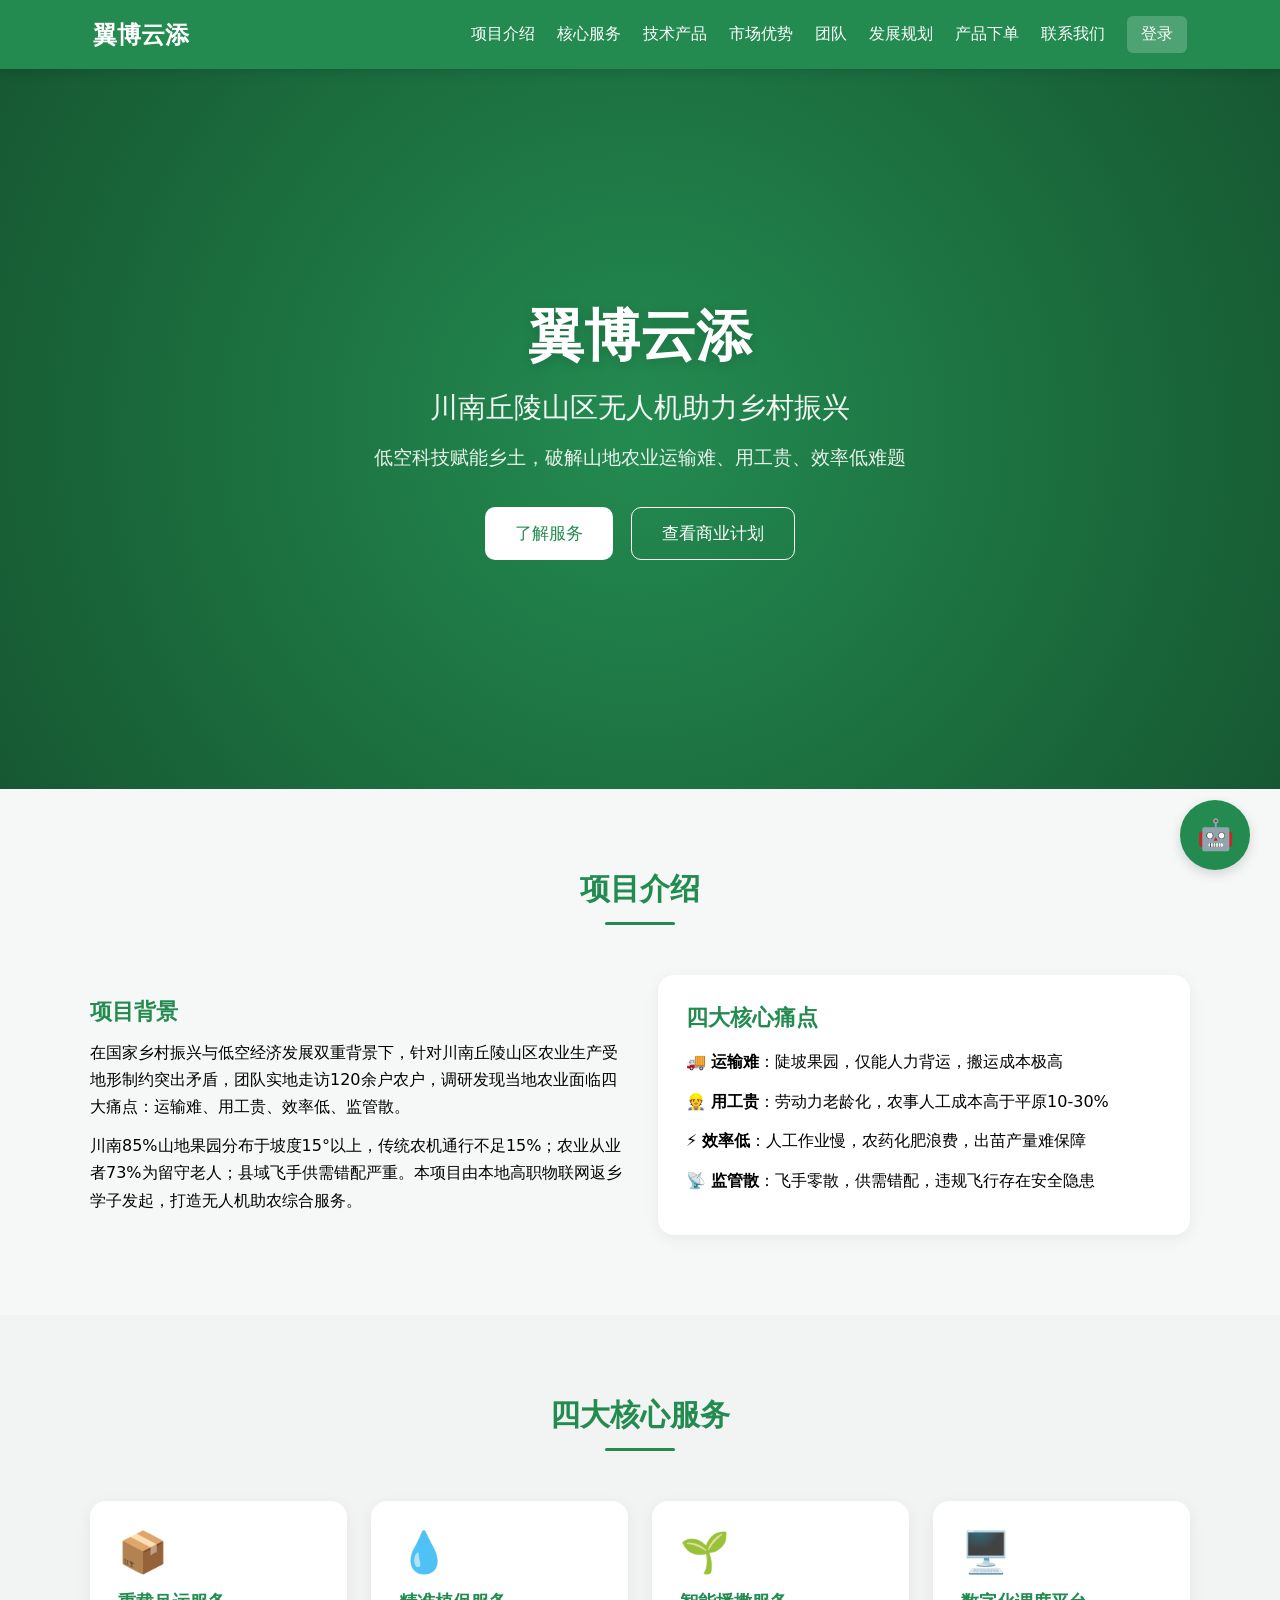
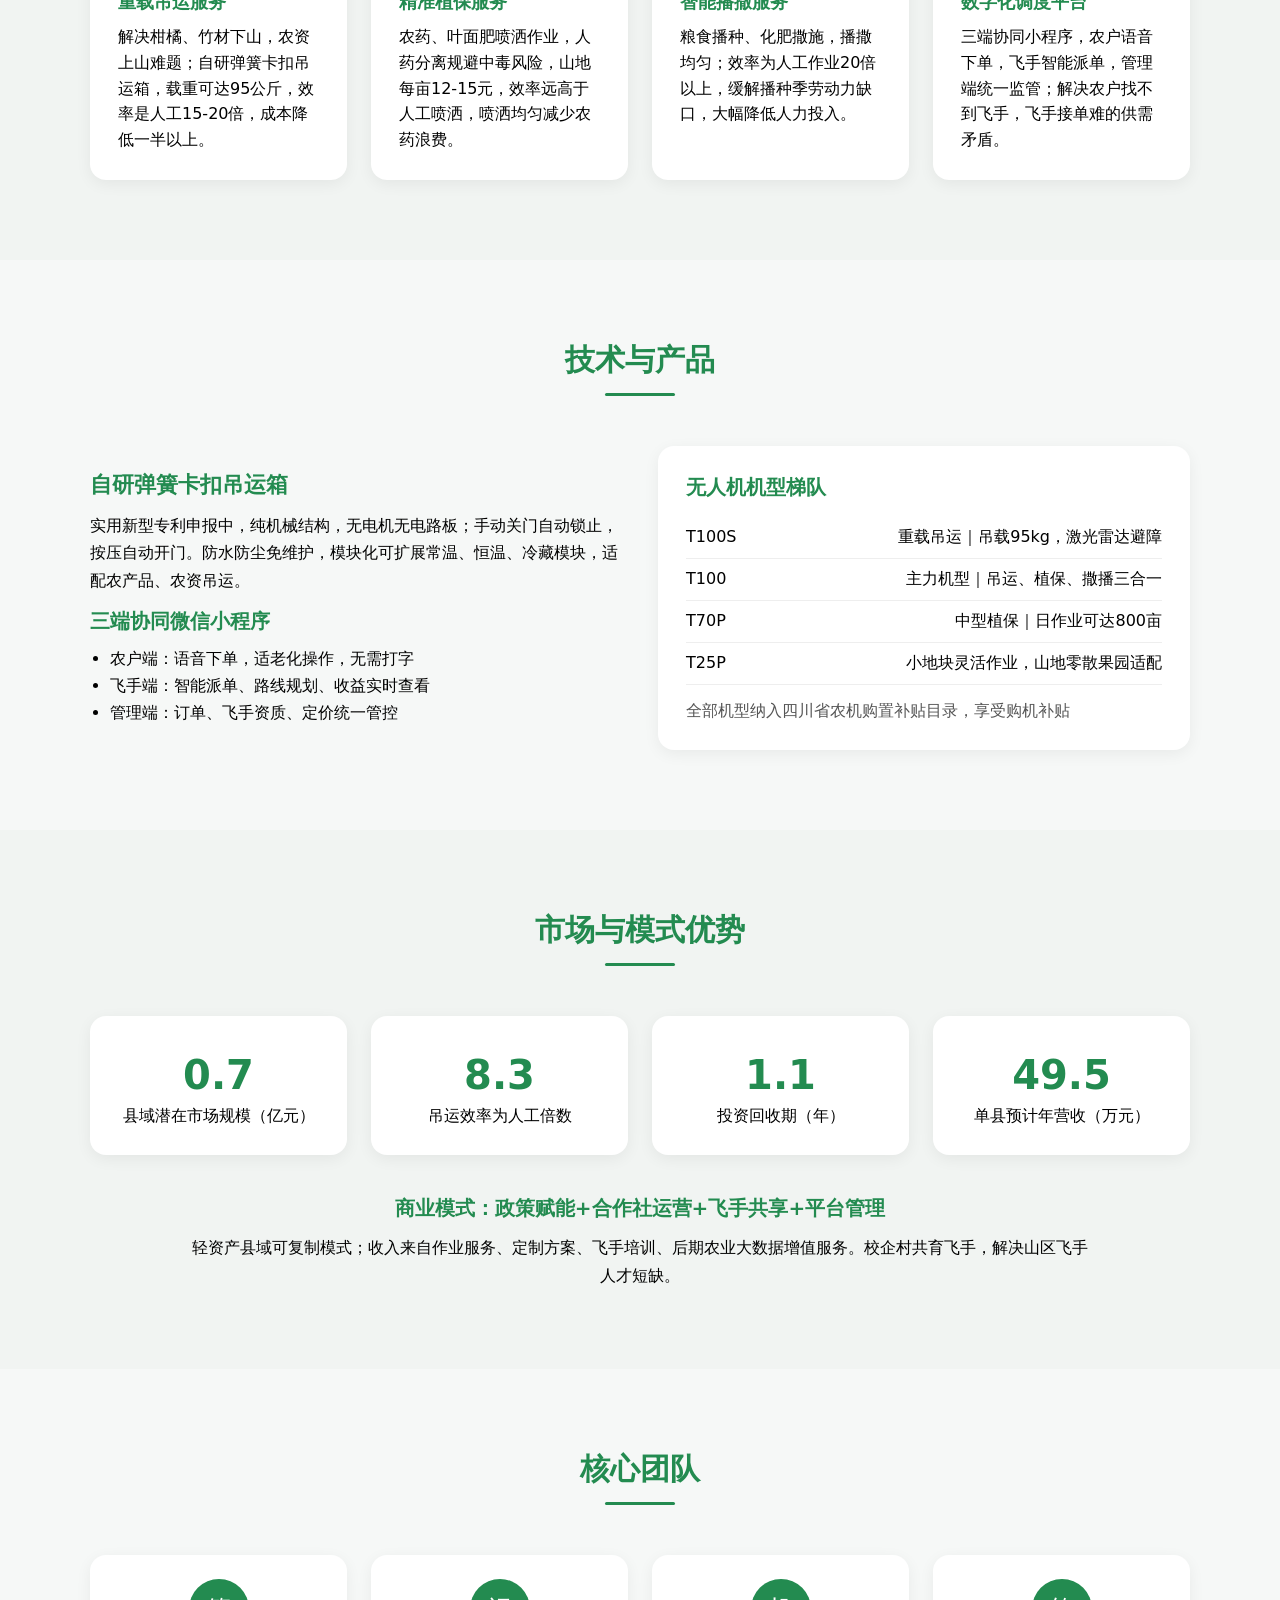
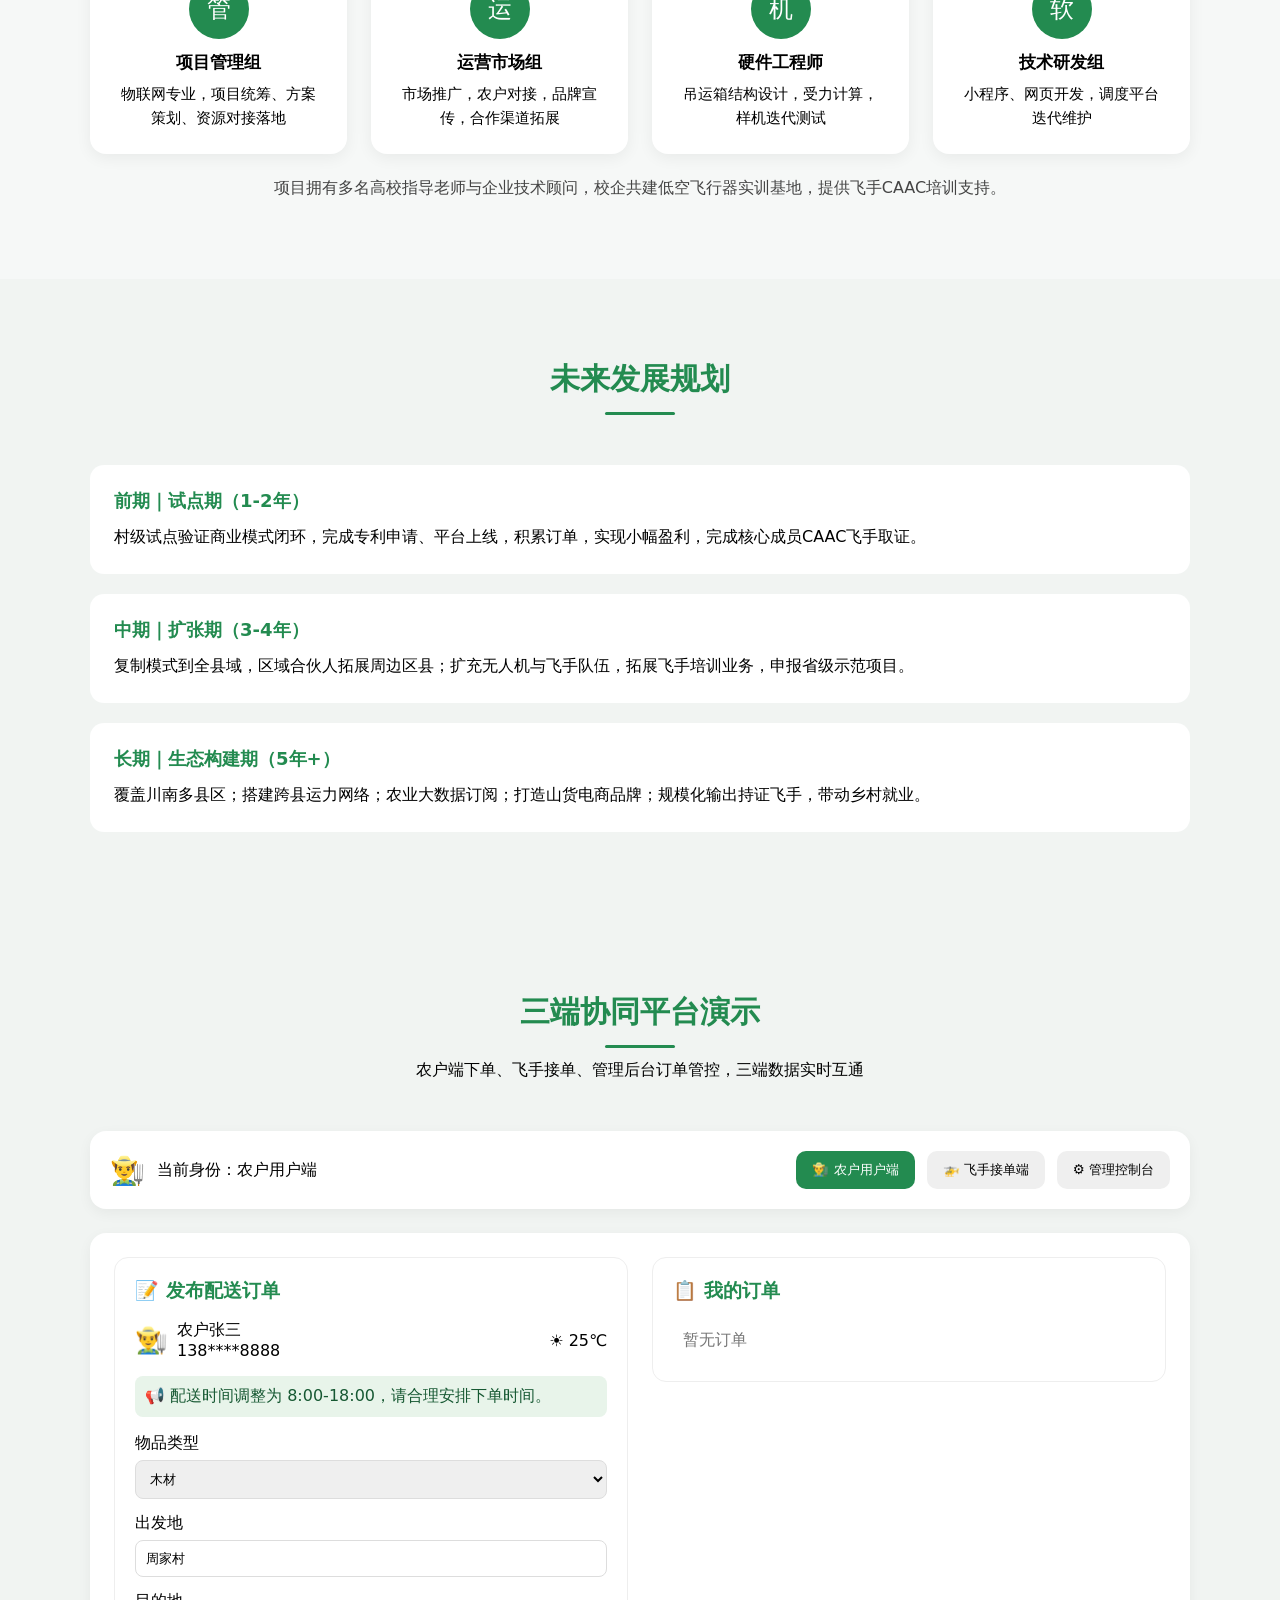
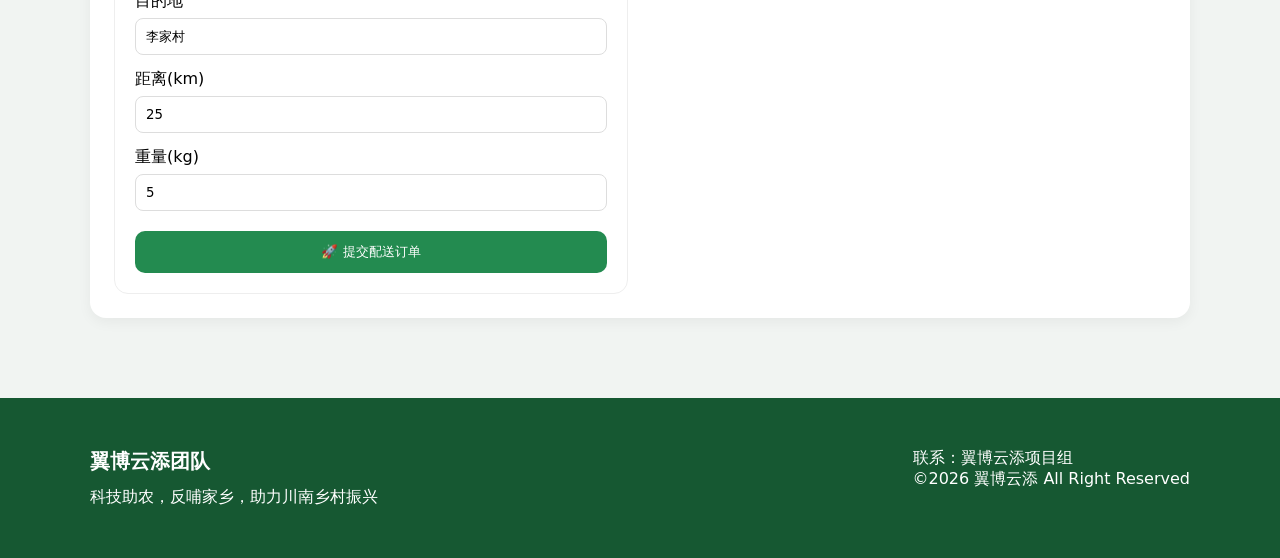
<file: index.html>
<!DOCTYPE html>
<html lang="zh-CN">
<head>
    <meta charset="UTF-8">
    <meta name="viewport" content="width=device-width, initial-scale=1.0">
    <title>翼博云添｜川南丘陵山区无人机助力乡村振兴</title>
    <style>
        * {
            margin: 0;
            padding: 0;
            box-sizing: border-box;
            font-family: system-ui, sans-serif;
        }
        html{
            scroll-behavior: smooth;
        }
        body {
            background-color: #f6f8f7;
            min-height: 100vh;
        }
        /* ========= 导航栏固定置顶 ========= */
        .header {
            background-color: #238b50;
            color: #fff;
            padding: 16px 32px;
            position: sticky;
            top:0;
            z-index:999;
            box-shadow: 0 3px 10px rgba(0,0,0,0.12);
        }
        .nav-wrap {
            max-width:1200px;
            margin:0 auto;
            display:flex;
            justify-content:space-between;
            align-items:center;
        }
        .logo {
            font-size:24px;
            font-weight:bold;
        }
        .nav {
            display:flex;
            list-style:none;
            gap:22px;
            align-items:center;
        }
        .nav a{
            color:#fff;
            text-decoration:none;
            transition:0.2s;
        }
        .nav a:hover{
            color:#c9f2d9;
        }
        .login-btn{
            background:rgba(255,255,255,0.2);
            padding:8px 14px;
            border-radius:6px;
            transition:0.2s;
        }
        .login-btn:hover{
            background:rgba(255,255,255,0.35);
        }
        .menu-btn{
            display:none;
            font-size:26px;
            cursor:pointer;
        }
        .banner{
            height:80vh;
            position:relative;
            display:flex;
            align-items:center;
            justify-content:center;
            text-align:center;
            color:#fff;
            background:#238b50;
            overflow:hidden;
        }
        .bg-gradient{
            position:absolute;
            inset:0;
            background:radial-gradient(circle,rgba(35,139,80,0.75),#165832);
        }
        .banner-content{
            position:relative;
            z-index:2;
        }
        .banner h1{
            font-size:56px;
            margin-bottom:14px;
            text-shadow:0 2px 12px rgba(0,0,0,0.15);
        }
        .banner h2{
            font-size:28px;
            font-weight:normal;
            margin-bottom:18px;
            opacity:0.95;
        }
        .banner p{
            font-size:19px;
            margin-bottom:36px;
            max-width:700px;
            margin-left:auto;
            margin-right:auto;
            opacity:0.9;
        }
        .banner-btn-group{
            display:flex;
            gap:18px;
            justify-content:center;
        }
        .btn{
            padding:14px 30px;
            border-radius:10px;
            border:none;
            font-size:17px;
            cursor:pointer;
            transition:0.25s all;
        }
        .btn:hover{
            transform: translateY(-3px);
            box-shadow:0 6px 16px rgba(0,0,0,0.12);
        }
        .primary-btn{
            background:#fff;
            color:#238b50;
            font-weight:500;
        }
        .outline-btn{
            background:transparent;
            border:1px solid #fff;
            color:#fff;
        }
        .container{
            width:90%;
            max-width:1100px;
            margin:0 auto;
        }
        .section{
            padding:80px 0;
        }
        .bg-gray{
            background:#f1f4f2;
        }
        .section-title{
            text-align:center;
            margin-bottom:50px;
        }
        .section-title h3{
            font-size:30px;
            color:#238b50;
        }
        .line{
            width:70px;
            height:3px;
            background:#238b50;
            margin:12px auto;
            border-radius:3px;
        }
        .two-col{
            display:grid;
            grid-template-columns:1fr 1fr;
            gap:36px;
            align-items:center;
        }
        .card-item{
            background:#fff;
            padding:28px;
            border-radius:16px;
            box-shadow:0 4px 16px rgba(0,0,0,0.06);
            transition:0.25s;
        }
        .card-item:hover{
            transform: translateY(-4px);
            box-shadow:0 8px 24px rgba(35,139,80,0.08);
        }
        .card-title{
            font-size:22px;
            color:#238b50;
            margin-bottom:16px;
            font-weight:bold;
        }
        .point-list{
            list-style:none;
        }
        .point-list li{
            margin:14px 0;
            font-size:16px;
            line-height:1.6;
        }
        .card-grid{
            display:grid;
            grid-template-columns:repeat(4,1fr);
            gap:24px;
        }
        .service-card{
            background:#fff;
            padding:28px;
            border-radius:16px;
            box-shadow:0 4px 16px rgba(0,0,0,0.06);
            transition:0.25s;
        }
        .service-card:hover{
            transform: translateY(-4px);
            box-shadow:0 8px 24px rgba(35,139,80,0.08);
        }
        .icon-box{
            font-size:40px;
            margin-bottom:14px;
        }
        .tech-list{
            margin:16px 0;
        }
        .tech-row{
            display:flex;
            justify-content:space-between;
            padding:10px 0;
            border-bottom:1px solid #eee;
        }
        .num-grid{
            display:grid;
            grid-template-columns:repeat(4,1fr);
            gap:24px;
        }
        .num-card{
            background:#fff;
            padding:28px;
            border-radius:16px;
            text-align:center;
            box-shadow:0 4px 16px rgba(0,0,0,0.06);
            transition:0.25s;
        }
        .num-card:hover{
            transform: translateY(-4px);
            box-shadow:0 8px 24px rgba(35,139,80,0.08);
        }
        .num{
            font-size:40px;
            font-weight:bold;
            color:#238b50;
            margin:8px 0;
        }
        .team-grid{
            grid-template-columns:repeat(4,1fr);
        }
        .team-card{
            background:#fff;
            padding:24px;
            border-radius:16px;
            text-align:center;
            box-shadow:0 4px 16px rgba(0,0,0,0.06);
            transition:0.25s;
        }
        .team-card:hover{
            transform: translateY(-4px);
            box-shadow:0 8px 24px rgba(35,139,80,0.08);
        }
        .team-avatar{
            width:60px;
            height:60px;
            border-radius:50%;
            background:#238b50;
            color:#fff;
            display:flex;
            align-items:center;
            justify-content:center;
            margin:0 auto 12px;
            font-size:24px;
        }
        .plan-wrap{
            display:flex;
            flex-direction:column;
            gap:20px;
        }
        .plan-item{
            background:#fff;
            padding:24px;
            border-radius:14px;
            transition:0.25s;
        }
        .plan-item:hover{
            transform: translateY(-3px);
            box-shadow:0 6px 20px rgba(35,139,80,0.07);
        }
        .plan-period{
            font-weight:bold;
            color:#238b50;
            margin-bottom:10px;
            font-size:18px;
        }
        .simulator-section{
            background:#f1f4f2;
        }
        .sim-top-bar{
            background:#fff;
            border-radius:16px;
            padding:20px;
            margin-bottom:24px;
            display:flex;
            justify-content:space-between;
            align-items:center;
            box-shadow:0 4px 14px rgba(0,0,0,0.05);
        }
        .sim-btn-group{
            display:flex;
            gap:12px;
        }
        .sim-btn{
            padding:10px 16px;
            border:none;
            border-radius:10px;
            cursor:pointer;
            transition:0.2s;
        }
        .sim-btn.active{
            background:#238b50;
            color:#fff;
        }
        .sim-page{
            background:#fff;
            border-radius:16px;
            padding:24px;
            box-shadow:0 4px 14px rgba(0,0,0,0.05);
        }
        .hidden{
            display:none;
        }
        .sim-page-grid{
            display:grid;
            grid-template-columns:1fr 1fr;
            gap:24px;
        }
        .sim-card{
            border:1px solid #eee;
            border-radius:14px;
            padding:20px;
        }
        .sim-card-title{
            font-size:19px;
            font-weight:bold;
            margin-bottom:16px;
            color:#238b50;
        }
        .sim-form-grid{
            display:grid;
            gap:14px;
            margin-bottom:20px;
        }
        .sim-form-item label{
            display:block;
            margin-bottom:6px;
        }
        .sim-form-item input,.sim-form-item select{
            width:100%;
            padding:10px;
            border:1px solid #ddd;
            border-radius:8px;
        }
        .sim-btn-submit{
            width:100%;
            padding:12px;
            background:#238b50;
            color:#fff;
            border:none;
            border-radius:10px;
            cursor:pointer;
            transition:0.2s;
        }
        .sim-btn-submit:hover{
            filter:brightness(1.05);
        }
        .sim-stats-row{
            display:grid;
            grid-template-columns:repeat(4,1fr);
            gap:18px;
            margin-bottom:20px;
        }
        .sim-stat-card{
            background:#f6f8f7;
            padding:18px;
            border-radius:12px;
            display:flex;
            align-items:center;
            gap:12px;
        }
        .sim-table{
            width:100%;
            border-collapse:collapse;
        }
        .sim-table th,.sim-table td{
            border:1px solid #eee;
            padding:12px;
            text-align:center;
        }
        .sim-table th{
            background-color:#f6f8f7;
        }
        .footer{
            background:#165832;
            color:#fff;
            padding:50px 0;
        }
        .footer-wrap{
            max-width:1100px;
            margin:0 auto;
            display:flex;
            justify-content:space-between;
        }
        .toast{
            position:fixed;
            bottom:20px;
            left:50%;
            transform:translateX(-50%);
            background:#333;
            color:#fff;
            padding:12px 24px;
            border-radius:10px;
            display:none;
            z-index:9999;
        }
        /* ========= AI悬浮助手【和admin/farmer/pilot三端完全统一CSS】 ========= */
        .ai-float-wrap{
            position:fixed;
            z-index:998;
            bottom:30px;
            right:30px;
        }
        #aiBall{
            width:70px;height:70px;
            border-radius:50%;
            background:#238b50;
            color:#fff;
            text-align:center;
            line-height:70px;
            font-size:30px;
            box-shadow:0 4px 12px rgba(0,0,0,0.15);
            cursor:move;
            user-select:none;
        }
        #aiPanel{
            width:380px;
            height:520px;
            background:#fff;
            border-radius:14px;
            box-shadow:0 4px 20px rgba(0,0,0,0.15);
            overflow:hidden;
            display:none;
            flex-direction:column;
            position:absolute;
            bottom:80px;
            right:0;
            resize: both;
            min-width:300px;
            min-height:350px;
        }
        #aiPanel.show{
            display:flex;
        }
        .ai-header{
            background:#238b50;
            color:white;
            padding:12px 16px;
            display:flex;
            justify-content:space-between;
            font-size:18px;
        }
        .ai-tab-bar{
            display:flex;
            gap:10px;
            padding:12px 16px;
        }
        .ai-tab-bar button{
            flex:1;
            padding:8px;
            border:1px solid #eee;
            background:#f8f8f8;
            border-radius:8px;
            font-size:15px;
            cursor:pointer;
        }
        .ai-chat-history{
            flex:1;
            padding:10px 16px;
            overflow-y:auto;
        }
        .ai-input-area{
            display:flex;
            gap:8px;
            padding:12px 16px;
            border-top:1px solid #eee;
        }
        #aiInput{
            flex:1;
            padding:10px;
            border:1px solid #ddd;
            border-radius:8px;
            font-size:15px;
        }
        #sendChatBtn{
            background:#238b50;
            color:white;
            border:none;
            border-radius:8px;
            padding:0 18px;
            cursor:pointer;
            font-size:15px;
        }
        /*消息气泡，和飞手、农户、管理端完全统一*/
        .msg-user{
            background-color:#eef7ff;
            padding: 9px 12px;
            border-radius: 10px;
            margin:5px 0;
            max-width:90%;
            margin-left:auto;
            word-break:break-all;
        }
        .msg-ai{
            background-color:#e8f4ea;
            padding: 9px 12px;
            border-radius: 10px;
            margin:5px 0;
            max-width:90%;
            margin-right:auto;
            word-break:break-all;
        }
        .ai-resize-handle{
            position:absolute;
            top:0;
            left:0;
            width:100%;
            height:6px;
            cursor:n-resize;
        }
        /* 移动端响应式 */
        @media(max-width:900px){
            .nav{
                display:none;
            }
            .menu-btn{
                display:block;
            }
            .two-col,.card-grid,.num-grid,.sim-stats-row,.sim-page-grid{
                grid-template-columns: 1fr;
            }
            .banner h1{
                font-size:38px;
            }
            .banner h2{
                font-size:20px;
            }
            .banner p{
                font-size:16px;
            }
            .footer-wrap{
                flex-direction:column;
                gap:20px;
            }
        }
    </style>
</head>
<body>
<!-- 导航栏 -->
<header class="header">
    <div class="container nav-wrap">
        <div class="logo">翼博云添</div>
        <ul class="nav">
            <li><a href="#about">项目介绍</a></li>
            <li><a href="#service">核心服务</a></li>
            <li><a href="#tech">技术产品</a></li>
            <li><a href="#data">市场优势</a></li>
            <li><a href="#team">团队</a></li>
            <li><a href="#plan">发展规划</a></li>
            <li><a href="#simulator">产品下单</a></li>
            <li><a href="#contact">联系我们</a></li>
            <a href="login.html" class="login-btn">登录</a>
        </ul>
        <div class="menu-btn" id="menuBtn">☰</div>
    </div>
</header>

<!-- 首屏Banner -->
<section class="banner">
    <div class="container banner-content">
        <h1>翼博云添</h1>
        <h2>川南丘陵山区无人机助力乡村振兴</h2>
        <p>低空科技赋能乡土，破解山地农业运输难、用工贵、效率低难题</p>
        <div class="banner-btn-group">
            <button class="btn primary-btn">了解服务</button>
            <button class="btn outline-btn">查看商业计划</button>
        </div>
    </div>
    <div class="bg-gradient"></div>
</section>

<!-- 项目介绍 -->
<section id="about" class="section">
    <div class="container">
        <div class="section-title">
            <h3>项目介绍</h3>
            <div class="line"></div>
        </div>
        <div class="two-col">
            <div class="col-left">
                <h4 style="font-size:22px;color:#238b50;margin-bottom:12px;">项目背景</h4>
                <p style="line-height:1.7;margin-bottom:12px;">在国家乡村振兴与低空经济发展双重背景下，针对川南丘陵山区农业生产受地形制约突出矛盾，团队实地走访120余户农户，调研发现当地农业面临四大痛点：运输难、用工贵、效率低、监管散。</p>
                <p style="line-height:1.7;">川南85%山地果园分布于坡度15°以上，传统农机通行不足15%；农业从业者73%为留守老人；县域飞手供需错配严重。本项目由本地高职物联网返乡学子发起，打造无人机助农综合服务。</p>
            </div>
            <div class="col-right">
                <div class="card-item">
                    <div class="card-title">四大核心痛点</div>
                    <ul class="point-list">
                        <li>🚚 <strong>运输难</strong>：陡坡果园，仅能人力背运，搬运成本极高</li>
                        <li>👷 <strong>用工贵</strong>：劳动力老龄化，农事人工成本高于平原10‑30%</li>
                        <li>⚡ <strong>效率低</strong>：人工作业慢，农药化肥浪费，出苗产量难保障</li>
                        <li>📡 <strong>监管散</strong>：飞手零散，供需错配，违规飞行存在安全隐患</li>
                    </ul>
                </div>
            </div>
        </div>
    </div>
</section>

<!-- 核心服务 -->
<section id="service" class="section bg-gray">
    <div class="container">
        <div class="section-title">
            <h3>四大核心服务</h3>
            <div class="line"></div>
        </div>
        <div class="card-grid">
            <div class="service-card">
                <div class="icon-box">📦</div>
                <h5 style="font-size:18px;margin-bottom:10px;color:#238b50">重载吊运服务</h5>
                <p style="line-height:1.6;">解决柑橘、竹材下山，农资上山难题；自研弹簧卡扣吊运箱，载重可达95公斤，效率是人工15‑20倍，成本降低一半以上。</p>
            </div>
            <div class="service-card">
                <div class="icon-box">💧</div>
                <h5 style="font-size:18px;margin-bottom:10px;color:#238b50">精准植保服务</h5>
                <p style="line-height:1.6;">农药、叶面肥喷洒作业，人药分离规避中毒风险，山地每亩12‑15元，效率远高于人工喷洒，喷洒均匀减少农药浪费。</p>
            </div>
            <div class="service-card">
                <div class="icon-box">🌱</div>
                <h5 style="font-size:18px;margin-bottom:10px;color:#238b50">智能播撒服务</h5>
                <p style="line-height:1.6;">粮食播种、化肥撒施，播撒均匀；效率为人工作业20倍以上，缓解播种季劳动力缺口，大幅降低人力投入。</p>
            </div>
            <div class="service-card">
                <div class="icon-box">🖥️</div>
                <h5 style="font-size:18px;margin-bottom:10px;color:#238b50">数字化调度平台</h5>
                <p style="line-height:1.6;">三端协同小程序，农户语音下单，飞手智能派单，管理端统一监管；解决农户找不到飞手，飞手接单难的供需矛盾。</p>
            </div>
        </div>
    </div>
</section>

<!-- 技术产品 -->
<section id="tech" class="section">
    <div class="container">
        <div class="section-title">
            <h3>技术与产品</h3>
            <div class="line"></div>
        </div>
        <div class="two-col">
            <div class="col-left">
                <h4 style="font-size:22px;color:#238b50;margin-bottom:12px;">自研弹簧卡扣吊运箱</h4>
                <p style="line-height:1.7;margin-bottom:14px;">实用新型专利申报中，纯机械结构，无电机无电路板；手动关门自动锁止，按压自动开门。防水防尘免维护，模块化可扩展常温、恒温、冷藏模块，适配农产品、农资吊运。</p>
                <h4 style="font-size:20px;color:#238b50;margin-bottom:10px;">三端协同微信小程序</h4>
                <ul style="padding-left:20px;line-height:1.7;">
                    <li>农户端：语音下单，适老化操作，无需打字</li>
                    <li>飞手端：智能派单、路线规划、收益实时查看</li>
                    <li>管理端：订单、飞手资质、定价统一管控</li>
                </ul>
            </div>
            <div class="col-right">
                <div class="card-item">
                    <h4 style="font-size:20px;color:#238b50;margin-bottom:14px;">无人机机型梯队</h4>
                    <div class="tech-list">
                        <div class="tech-row"><span>T100S</span><span>重载吊运｜吊载95kg，激光雷达避障</span></div>
                        <div class="tech-row"><span>T100</span><span>主力机型｜吊运、植保、撒播三合一</span></div>
                        <div class="tech-row"><span>T70P</span><span>中型植保｜日作业可达800亩</span></div>
                        <div class="tech-row"><span>T25P</span><span>小地块灵活作业，山地零散果园适配</span></div>
                    </div>
                    <p class="tip" style="margin-top:12px;color:#555;">全部机型纳入四川省农机购置补贴目录，享受购机补贴</p>
                </div>
            </div>
        </div>
    </div>
</section>

<!-- 市场数据 -->
<section id="data" class="section bg-gray">
    <div class="container">
        <div class="section-title">
            <h3>市场与模式优势</h3>
            <div class="line"></div>
        </div>
        <div class="num-grid">
            <div class="num-card">
                <div class="num" data-num="1.3">0</div>
                <div class="num-desc">县域潜在市场规模（亿元）</div>
            </div>
            <div class="num-card">
                <div class="num" data-num="15">0</div>
                <div class="num-desc">吊运效率为人工倍数</div>
            </div>
            <div class="num-card">
                <div class="num" data-num="2‑3.5">0</div>
                <div class="num-desc">投资回收期（年）</div>
            </div>
            <div class="num-card">
                <div class="num" data-num="90‑220">0</div>
                <div class="num-desc">单县预计年营收（万元）</div>
            </div>
        </div>
        <div class="model-desc" style="margin-top:40px;text-align:center;">
            <h4 style="font-size:20px;color:#238b50;margin-bottom:12px;">商业模式：政策赋能+合作社运营+飞手共享+平台管理</h4>
            <p style="max-width:900px;margin:0 auto;line-height:1.7;">轻资产县域可复制模式；收入来自作业服务、定制方案、飞手培训、后期农业大数据增值服务。校企村共育飞手，解决山区飞手人才短缺。</p>
        </div>
    </div>
</section>

<!-- 团队 -->
<section id="team" class="section">
    <div class="container">
        <div class="section-title">
            <h3>核心团队</h3>
            <div class="line"></div>
        </div>
        <div class="card-grid team-grid">
            <div class="team-card">
                <div class="team-avatar">管</div>
                <h5 style="margin-bottom:8px;font-size:17px;">项目管理组</h5>
                <p style="font-size:15px;line-height:1.6;">物联网专业，项目统筹、方案策划、资源对接落地</p>
            </div>
            <div class="team-card">
                <div class="team-avatar">运</div>
                <h5 style="margin-bottom:8px;font-size:17px;">运营市场组</h5>
                <p style="font-size:15px;line-height:1.6;">市场推广，农户对接，品牌宣传，合作渠道拓展</p>
            </div>
            <div class="team-card">
                <div class="team-avatar">机</div>
                <h5 style="margin-bottom:8px;font-size:17px;">硬件工程师</h5>
                <p style="font-size:15px;line-height:1.6;">吊运箱结构设计，受力计算，样机迭代测试</p>
            </div>
            <div class="team-card">
                <div class="team-avatar">软</div>
                <h5 style="margin-bottom:8px;font-size:17px;">技术研发组</h5>
                <p style="font-size:15px;line-height:1.6;">小程序、网页开发，调度平台迭代维护</p>
            </div>
        </div>
        <p class="team-note" style="text-align:center;margin-top:24px;color:#444;">项目拥有多名高校指导老师与企业技术顾问，校企共建低空飞行器实训基地，提供飞手CAAC培训支持。</p>
    </div>
</section>

<!-- 发展规划 -->
<section id="plan" class="section bg-gray">
    <div class="container">
        <div class="section-title">
            <h3>未来发展规划</h3>
            <div class="line"></div>
        </div>
        <div class="plan-wrap">
            <div class="plan-item">
                <div class="plan-period">前期｜试点期（1‑2年）</div>
                <p style="line-height:1.7;">村级试点验证商业模式闭环，完成专利申请、平台上线，积累订单，实现小幅盈利，完成核心成员CAAC飞手取证。</p>
            </div>
            <div class="plan-item">
                <div class="plan-period">中期｜扩张期（3‑4年）</div>
                <p style="line-height:1.7;">复制模式到全县域，区域合伙人拓展周边区县；扩充无人机与飞手队伍，拓展飞手培训业务，申报省级示范项目。</p>
            </div>
            <div class="plan-item">
                <div class="plan-period">长期｜生态构建期（5年+）</div>
                <p style="line-height:1.7;">覆盖川南多县区；搭建跨县运力网络；农业大数据订阅；打造山货电商品牌；规模化输出持证飞手，带动乡村就业。</p>
            </div>
        </div>
    </div>
</section>

<!-- ========= 三端协同平台演示 ========= -->
<section id="simulator" class="section simulator-section">
    <div class="container">
        <div class="section-title">
            <h3>三端协同平台演示</h3>
            <div class="line"></div>
            <p style="margin-top:12px;">农户端下单、飞手接单、管理后台订单管控，三端数据实时互通</p>
        </div>
        <div class="sim-top-bar">
            <div class="sim-role-info" style="display:flex;align-items:center;gap:12px;">
                <div class="sim-avatar" style="font-size:28px;">👨‍🌾</div>
                <div>
                    <div class="sim-name"></div>
                    <div class="sim-role-text" id="simRoleText">当前身份：农户用户端</div>
                </div>
            </div>
            <div class="sim-btn-group">
                <button class="sim-btn active" data-target="userPage">👨‍🌾 农户用户端</button>
                <button class="sim-btn" data-target="pilotPage">🚁 飞手接单端</button>
                <button class="sim-btn" data-target="adminPage">⚙️ 管理控制台</button>
            </div>
        </div>

        <!-- 农户用户端 -->
        <div class="sim-page" id="userPage">
            <div class="sim-page-grid">
                <div class="sim-panel sim-panel-left">
                    <div class="sim-card">
                        <div class="sim-card-title">📝 发布配送订单</div>
                        <div class="sim-user-info" style="display:flex;align-items:center;justify-content:space-between;margin-bottom:16px;">
                            <div style="display:flex;align-items:center;gap:10px;">
                                <div class="sim-user-avatar" style="font-size:26px;">👨‍🌾</div>
                                <div class="sim-user-meta">
                                    <div class="sim-user-name">农户张三</div>
                                    <div class="sim-user-tel">138****8888</div>
                                </div>
                            </div>
                            <div class="sim-weather">☀️ 25℃</div>
                        </div>
                        <div class="sim-alert" style="background:#e8f4ea;padding:10px;border-radius:8px;margin-bottom:16px;color:#165832;">
                            📢 配送时间调整为 8:00-18:00，请合理安排下单时间。
                        </div>
                        <div class="sim-form-grid">
                            <div class="sim-form-item">
                                <label>物品类型</label>
                                <select id="goodsType">
                                    <option value="木材">木材</option>
                                    <option value="肥料">肥料</option>
                                    <option value="粮食">粮食</option>
                                    <option value="瓜果">瓜果</option>
                                </select>
                            </div>
                            <div class="sim-form-item">
                                <label>出发地</label>
                                <input type="text" id="sendAddr" placeholder="例如：周家村" value="周家村">
                            </div>
                            <div class="sim-form-item">
                                <label>目的地</label>
                                <input type="text" id="recvAddr" placeholder="例如：李家村" value="李家村">
                            </div>
                            <div class="sim-form-item">
                                <label>距离(km)</label>
                                <input type="number" id="dist" value="25">
                            </div>
                            <div class="sim-form-item">
                                <label>重量(kg)</label>
                                <input type="number" id="weight" value="5">
                            </div>
                        </div>
                        <button id="submitOrderBtn" class="sim-btn-submit">
                            🚀 提交配送订单
                        </button>
                    </div>
                </div>
                <div class="sim-panel sim-panel-right">
                    <div class="sim-card">
                        <div class="sim-card-title">📋 我的订单</div>
                        <div id="userMyOrderList" class="sim-order-list"></div>
                    </div>
                </div>
            </div>
        </div>

        <!-- 飞手接单端 -->
        <div class="sim-page hidden" id="pilotPage">
            <div class="sim-page-full">
                <div class="sim-stats-row">
                    <div class="sim-stat-card">
                        <div class="sim-stat-icon" style="font-size:24px;">📦</div>
                        <div class="sim-stat-info">
                            <div class="sim-stat-num" id="pilotTodayOrder">4</div>
                            <div class="sim-stat-label">今日订单</div>
                        </div>
                    </div>
                    <div class="sim-stat-card">
                        <div class="sim-stat-icon" style="font-size:24px;">💰</div>
                        <div class="sim-stat-info">
                            <div class="sim-stat-num">¥<span id="pilotTodayIncome">155</span></div>
                            <div class="sim-stat-label">今日收入</div>
                        </div>
                    </div>
                    <div class="sim-stat-card">
                        <div class="sim-stat-icon" style="font-size:24px;">🟢</div>
                        <div class="sim-stat-info">
                            <div class="sim-stat-num" id="onlinePilotCount">2</div>
                            <div class="sim-stat-label">在线飞手</div>
                        </div>
                    </div>
                    <div class="sim-stat-card">
                        <div class="sim-stat-icon" style="font-size:24px;">⏳</div>
                        <div class="sim-stat-info">
                            <div class="sim-stat-num" id="waitOrderNum">1</div>
                            <div class="sim-stat-label">待接单</div>
                        </div>
                    </div>
                </div>
                <div class="sim-card">
                    <div class="sim-card-title">🚁 订单大厅</div>
                    <div id="pilotOrderList" class="pilot-order-grid"></div>
                </div>
            </div>
        </div>

        <!-- 管理控制台 -->
        <div class="sim-page hidden" id="adminPage">
            <div class="sim-page-full">
                <div class="sim-stats-row">
                    <div class="sim-stat-card">
                        <div class="sim-stat-icon" style="font-size:24px;">📊</div>
                        <div class="sim-stat-info">
                            <div class="sim-stat-num" id="adminTodayOrder">5</div>
                            <div class="sim-stat-label">今日订单</div>
                        </div>
                    </div>
                    <div class="sim-stat-card">
                        <div class="sim-stat-icon" style="font-size:24px;">💵</div>
                        <div class="sim-stat-info">
                            <div class="sim-stat-num">¥<span id="adminTodayIncome">155</span></div>
                            <div class="sim-stat-label">总收入</div>
                        </div>
                    </div>
                    <div class="sim-stat-card">
                        <div class="sim-stat-icon" style="font-size:24px;">👨‍🚀</div>
                        <div class="sim-stat-info">
                            <div class="sim-stat-num" id="adminOnlinePilot">2</div>
                            <div class="sim-stat-label">在线飞手</div>
                        </div>
                    </div>
                    <div class="sim-stat-card">
                        <div class="sim-stat-icon" style="font-size:24px;">👥</div>
                        <div class="sim-stat-info">
                            <div class="sim-stat-num">4</div>
                            <div class="sim-stat-label">注册用户</div>
                        </div>
                    </div>
                </div>
                <div class="sim-card">
                    <div class="sim-card-title">⚙️ 订单管理</div>
                    <div class="sim-table-wrap">
                        <table class="sim-table">
                            <thead>
                                <tr>
                                    <th>订单编号</th>
                                    <th>物品</th>
                                    <th>出发地</th>
                                    <th>目的地</th>
                                    <th>费用</th>
                                    <th>状态</th>
                                </tr>
                            </thead>
                            <tbody id="adminOrderList"></tbody>
                        </table>
                    </div>
                </div>
            </div>
        </div>
    </div>
</section>

<!-- 底部 -->
<footer id="contact" class="footer">
    <div class="container footer-wrap">
        <div class="footer-left">
            <h4 style="font-size:20px;margin-bottom:12px;">翼博云添团队</h4>
          
            <p>科技助农，反哺家乡，助力川南乡村振兴</p>
        </div>
        <div class="footer-right">
            <p>联系：翼博云添项目组</p>
            <p>©2026 翼博云添 All Right Reserved</p>
        </div>
    </div>
</footer>

<!-- 消息弹窗 -->
<div id="toast" class="toast">操作提示</div>

<!-- AI悬浮助手【结构完全和admin页面保持一致】 -->
<div class="ai-float-wrap">
    <div id="aiBall">🤖</div>
    <div id="aiPanel">
        <div class="ai-header">
            <span>翼博云添AI助手</span>
            <span class="ai-close-tip">点击圆球关闭</span>
        </div>
        <div class="ai-tab-bar">
            <button id="chatItem">💬 对话咨询</button>
            <button id="transItem">🌐 选中文本翻译英文</button>
            <div class="ai-resize-handle"></div>
        </div>
        <div class="ai-chat-history" id="chatHistory"></div>
        <div class="ai-input-area">
            <textarea id="aiInput" placeholder="输入消息，回车发送"></textarea>
            <button id="sendChatBtn">发送</button>
        </div>
    </div>
</div>

<!-- 主页面三端JS -->
<script src="main.js"></script>

<!-- AI悬浮助手逻辑，完全对齐admin/农户/飞手端，使用同一个CF Worker接口 -->
<script>
(function(){
    const aiBall = document.getElementById("aiBall");
    const aiPanel = document.getElementById("aiPanel");
    const aiInput = document.getElementById("aiInput");
    const chatHistory = document.getElementById("chatHistory");
    const sendBtn = document.getElementById("sendChatBtn");
    const transItem = document.getElementById("transItem");
    const chatItem = document.getElementById("chatItem");
    const resizeHandle = document.querySelector(".ai-resize-handle");

    const wrap = document.querySelector(".ai-float-wrap");
    let isDrag = false;
    let startX,startY,originX,originY;

    aiBall.addEventListener("mousedown",(e)=>{
        const clickTime = Date.now();
        const tempMouseUp = ()=>{
            const cost = Date.now() - clickTime;
            if(cost < 180 && !isDrag){
                aiPanel.classList.toggle("show");
            }
            document.removeEventListener("mouseup",tempMouseUp);
        }
        document.addEventListener("mouseup", tempMouseUp);

        isDrag = true;
        startX = e.clientX;
        startY = e.clientY;
        const rect = wrap.getBoundingClientRect();
        originX = rect.left;
        originY = rect.top;
        wrap.style.bottom = "auto";
        wrap.style.right = "auto";
        wrap.style.left = originX + "px";
        wrap.style.top = originY + "px";
        e.preventDefault();
    })

    document.addEventListener("mousemove", e=>{
        if(!isDrag) return;
        let newX = e.clientX - startX + originX;
        let newY = e.clientY - startY + originY;
        const w = wrap.offsetWidth;
        const h = wrap.offsetHeight;
        const winW = window.innerWidth;
        const winH = window.innerHeight;
        newX = Math.max(0, Math.min(newX, winW - w));
        newY = Math.max(0, Math.min(newY, winH - h));
        wrap.style.left = newX + "px";
        wrap.style.top = newY + "px";
    })
    document.addEventListener("mouseup", ()=> isDrag = false);

    // ===== 面板上下缩放 =====
    let isResize = false;
    let resizeStartH, resizeStartY;
    if(resizeHandle){
        resizeHandle.addEventListener("mousedown",(e)=>{
            e.stopPropagation();
            isResize = true;
            resizeStartH = aiPanel.offsetHeight;
            resizeStartY = e.clientY;
        })
    }
    document.addEventListener("mousemove",(e)=>{
        if(!isResize) return;
        const dh = e.clientY - resizeStartY;
        let newH = Math.max(300, resizeStartH + dh);
        aiPanel.style.height = newH + "px";
    })
    document.addEventListener("mouseup",()=>{isResize=false})

    //点击页面空白关闭面板
    document.addEventListener("click",e=>{
        if(!wrap.contains(e.target)){
            aiPanel.classList.remove("show");
        }
    })

    let selectedText = "";
    document.addEventListener("mouseup", ()=>{
        const sel = window.getSelection().toString().trim();
        if(sel) selectedText = sel;
    })

    //消息追加（class样式，和飞手端、管理端保持一致）
    function appendMsg(text, type="user"){
        const div = document.createElement("div");
        div.className = type === "ai" ? "msg-ai" : "msg-user";
        div.textContent = text;
        chatHistory.appendChild(div);
        chatHistory.scrollTop = chatHistory.scrollHeight;
    }

    // ========= CF Worker 请求函数 和农户/飞手/admin端完全一致 =========
    const API_URL = "https://api.wuyuwsl.asia";
    async function sendToAI(messageText){
        try{
            const resp = await fetch(API_URL,{
                method:"POST",
                headers:{"Content-Type":"application/json"},
                body:JSON.stringify({message: messageText})
            })
            if(!resp.ok) throw new Error(`HTTP ${resp.status}`);
            const json = await resp.json();
            return {ok:true, result: json.choices[0].message.content};
        }catch(err){
            console.error("API错误",err);
            return {ok:false, msg:err.message};
        }
    }

    //翻译按钮
    transItem.addEventListener("click",async ()=>{
        if(!selectedText){
            appendMsg("系统提示：请先在页面选中一段文字","ai");
            return;
        }
        appendMsg(`正在翻译：${selectedText}`,"user");
        const prompt = `把下面这段文字翻译成英文，只返回翻译结果：${selectedText}`;
        const res = await sendToAI(prompt);
        if(!res.ok){
            appendMsg(`翻译失败：${res.msg}`,"ai");
        }else{
            appendMsg(`【原文】${selectedText}\n【英文】${res.result}`,"ai");
        }
    })

    chatItem.addEventListener("click",()=>{
        appendMsg("AI助手：你好，欢迎访问翼博云添项目官网，你可以咨询本项目介绍、业务相关问题，也可以提问各类日常问题。","ai");
    })

    function getPageVisibleText() {
        let text = document.body.innerText;
        return text.slice(0,6000);
    }

    //对话发送
    async function sendMessage(){
        const msg = aiInput.value.trim();
        if(!msg) return;
        appendMsg("我："+msg,"user");
        aiInput.value = "";
        appendMsg("AI：思考中...","ai");

        const pageContent = getPageVisibleText();
        const fullPrompt = `你是翼博云添网页内置AI助手（官网首页）。 规则： 1. 如果用户的问题和翼博云添项目、无人机助农、三端平台相关，优先参考【网页全部内容】里面的信息进行回答； 2. 如果网页里没有相关内容，你可以正常回答通用、日常、生活等其他类型问题，不要拒绝回答； 3. 回答简洁自然。
【网页全部内容】 ${pageContent} 用户问题：${msg}`;

        const res = await sendToAI(fullPrompt);
        //移除思考中提示
        chatHistory.lastChild.remove();
        if(!res.ok){
            appendMsg(`⚠️接口请求失败：${res.msg}`,"ai");
        }else{
            appendMsg("AI："+res.result,"ai");
        }
    }
    sendBtn.addEventListener("click", sendMessage);
    aiInput.addEventListener("keydown", e=>{
        if(e.key === "Enter" && !e.shiftKey){
            e.preventDefault();
            sendMessage();
        }
    })
  })();
</script>
</body>
</html>
</file>
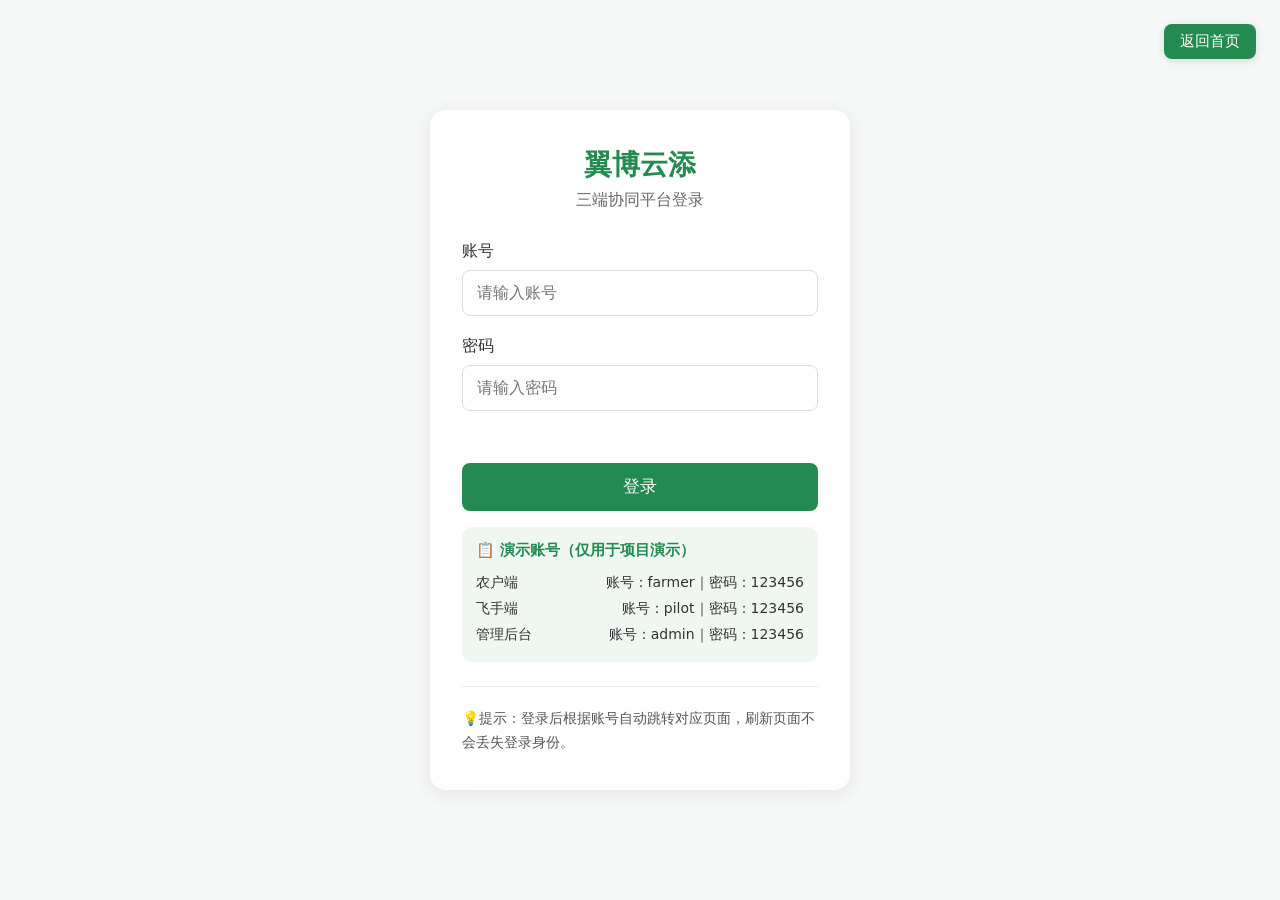
<file: admin.html>
<!DOCTYPE html>
<html lang="zh-CN">
<head>
    <meta charset="UTF-8">
    <title>翼博云添 - 管理端</title>
    <style>
        * {
            margin: 0;
            padding: 0;
            box-sizing: border-box;
            font-family: system-ui, sans-serif;
        }
        body {
            background-color: #f6f8f7;
            min-height: 100vh;
        }
        .header-nav {
            background-color: #238b50;
            color: #fff;
            padding: 16px 32px;
            display: flex;
            justify-content: space-between;
            align-items: center;
            box-shadow: 0 2px 8px rgba(0,0,0,0.1);
        }
        .header-nav h1 {
            font-size:22px;
        }
        .logout-btn{
            color:#fff;
            text-decoration:none;
            background:rgba(255,255,255,0.2);
            padding:8px 14px;
            border-radius:6px;
        }
        .logout-btn:hover{
            background:rgba(255,255,255,0.35);
        }
        .container{
            width:90%;
            max-width:1000px;
            margin:30px auto;
        }
        .card{
            background:#fff;
            border-radius:14px;
            padding:24px;
            box-shadow:0 4px 16px rgba(0,0,0,0.06);
            margin-bottom:24px;
        }
        .card h2{
            color:#238b50;
            margin-bottom:18px;
            font-size:20px;
            border-bottom:1px solid #eee;
            padding-bottom:10px;
        }
        .order-item{
            border:1px solid #eee;
            border-radius:10px;
            padding:16px;
            margin-bottom:14px;
        }
        .order-item p{
            margin:6px 0;
            color:#333;
        }
        .order-status{
            font-weight:bold;
        }
        .btn{
            padding:8px 12px;
            border:none;
            border-radius:6px;
            cursor:pointer;
            font-size:14px;
            margin:4px;
        }
        .btn-assign{
            background:#722ed1;
            color:white;
        }
        .btn:disabled{
            background:#cccccc;
            cursor:not-allowed;
        }
        /* ========= AI悬浮助手【同步更新：支持缩放 + 区分消息气泡样式，和飞手/农户端完全一致】 ========= */
        .ai-float-wrap{
            position:fixed;
            z-index:998;
            bottom:30px;
            right:30px;
        }
        #aiBall{
            width:70px;height:70px;
            border-radius:50%;
            background:#238b50;
            color:#fff;
            text-align:center;
            line-height:70px;
            font-size:30px;
            box-shadow:0 4px 12px rgba(0,0,0,0.15);
            cursor:move;
            user-select:none;
        }
        #aiPanel{
            width:380px;
            height:520px;
            background:#fff;
            border-radius:14px;
            box-shadow:0 4px 20px rgba(0,0,0,0.15);
            overflow:hidden;
            display:none;
            flex-direction:column;
            position:absolute;
            bottom:80px;
            right:0;
            resize: both;
            min-width:300px;
            min-height:350px;
        }
        #aiPanel.show{
            display:flex;
        }
        .ai-header{
            background:#238b50;
            color:white;
            padding:12px 16px;
            display:flex;
            justify-content:space-between;
            font-size:18px;
        }
        .ai-tab-bar{
            display:flex;
            gap:10px;
            padding:12px 16px;
        }
        .ai-tab-bar button{
            flex:1;
            padding:8px;
            border:1px solid #eee;
            background:#f8f8f8;
            border-radius:8px;
            font-size:15px;
            cursor:pointer;
        }
        .ai-chat-history{
            flex:1;
            padding:10px 16px;
            overflow-y:auto;
        }
        .ai-input-area{
            display:flex;
            gap:8px;
            padding:12px 16px;
            border-top:1px solid #eee;
        }
        #aiInput{
            flex:1;
            padding:10px;
            border:1px solid #ddd;
            border-radius:8px;
            font-size:15px;
        }
        #sendChatBtn{
            background:#238b50;
            color:white;
            border:none;
            border-radius:8px;
            padding:0 18px;
            cursor:pointer;
            font-size:15px;
        }
        /*消息气泡，和飞手、农户端完全统一*/
        .msg-user{
            background-color:#eef7ff;
            padding: 9px 12px;
            border-radius: 10px;
            margin:5px 0;
            max-width:90%;
            margin-left:auto;
            word-break:break-all;
        }
        .msg-ai{
            background-color:#e8f4ea;
            padding: 9px 12px;
            border-radius: 10px;
            margin:5px 0;
            max-width:90%;
            margin-right:auto;
            word-break:break-all;
        }
        .ai-resize-handle{
            position:absolute;
            top:0;
            left:0;
            width:100%;
            height:6px;
            cursor:n-resize;
        }
    </style>
</head>
<body>
    <!-- 权限校验脚本，放在页面最上方 -->
    <script>
        (function(){
            const role = localStorage.getItem("userRole");
            if(!role || role !== "admin"){
                window.location.href="login.html";
            }
        })()
    </script>

    <!-- AI悬浮助手【和farmer、pilot页面完全统一】 -->
    <div class="ai-float-wrap">
        <div id="aiBall">🤖</div>
        <div id="aiPanel">
            <div class="ai-header">
                <span>翼博云添AI助手</span>
                <span class="ai-close-tip">点击圆球关闭</span>
            </div>
            <div class="ai-tab-bar">
                <button id="chatItem">💬 对话咨询</button>
                <button id="transItem">🌐 选中文本翻译英文</button>
                <div class="ai-resize-handle"></div>
            </div>
            <div class="ai-chat-history" id="chatHistory"></div>
            <div class="ai-input-area">
                <textarea id="aiInput" placeholder="输入消息，回车发送"></textarea>
                <button id="sendChatBtn">发送</button>
            </div>
        </div>
    </div>
    <!--导航栏-->
    <div class="header-nav">
        <h1>翼博云添｜管理后台</h1>
        <a href="javascript:logout()" class="logout-btn">退出登录</a>
    </div>

    <div class="container">
        <div class="card">
            <h2>📋 全部订单管理 & 派单</h2>
            <div id="allOrderList"></div>
        </div>
    </div>

<script>
//全局退出函数
function logout(){
    localStorage.removeItem("userRole");
    window.location.href="login.html";
}

document.addEventListener('DOMContentLoaded', function(){
    const orderWrap = document.getElementById("allOrderList");

    //渲染所有订单
    function renderOrders(){
        let list = JSON.parse(localStorage.getItem("farmerOrders") || "[]");
        let html = "";
        if(list.length === 0){
            html = `<p style="color:#666;">暂无订单数据</p>`;
        }else{
            list.forEach((item, idx)=>{
                html += `
                <div class="order-item">
                    <p>物品：${item.item}</p>
                    <p>${item.start} → ${item.end}</p>
                    <p>重量${item.weight}kg｜距离${item.distance}km｜运费¥${item.price}</p>
                    <p class="order-status">订单状态：${item.status}</p>
                    ${item.status === "待接单" ? `<button class="btn btn-assign" onclick="assignOrder(${idx})">派单给飞手</button>` : `<span style="color:#999;">不可派单</span>`}
                </div>
                `
            })
        }
        orderWrap.innerHTML = html;
    }

    //管理员派单函数（全局）
    window.assignOrder = function(index){
        let list = JSON.parse(localStorage.getItem("farmerOrders") || "[]");
        const order = list[index];
        if(order.status !== "待接单"){
            alert("仅待接单订单可以派单");
            return;
        }
        //修改状态：待飞手确认
        list[index].status = "待飞手确认";
        //记录派单来源
        list[index].assignByAdmin = true;
        localStorage.setItem("farmerOrders", JSON.stringify(list));
        alert("✅派单成功！飞手端会收到派单通知");
        renderOrders();
    }

    renderOrders();

    // ===================== AI助手逻辑【统一版｜CF Worker接口 + 顶部拖拽缩放】 =====================
    (function(){
        const aiBall = document.getElementById("aiBall");
        const aiPanel = document.getElementById("aiPanel");
        const aiInput = document.getElementById("aiInput");
        const chatHistory = document.getElementById("chatHistory");
        const sendBtn = document.getElementById("sendChatBtn");
        const transItem = document.getElementById("transItem");
        const chatItem = document.getElementById("chatItem");
        const resizeHandle = document.querySelector(".ai-resize-handle");

        const wrap = document.querySelector(".ai-float-wrap");
        let isDrag = false;
        let startX,startY,originX,originY;

        aiBall.addEventListener("mousedown",(e)=>{
            const clickTime = Date.now();
            const tempMouseUp = ()=>{
                const cost = Date.now() - clickTime;
                if(cost < 180 && !isDrag){
                    aiPanel.classList.toggle("show");
                }
                document.removeEventListener("mouseup",tempMouseUp);
            }
            document.addEventListener("mouseup", tempMouseUp);

            isDrag = true;
            startX = e.clientX;
            startY = e.clientY;
            const rect = wrap.getBoundingClientRect();
            originX = rect.left;
            originY = rect.top;
            wrap.style.bottom = "auto";
            wrap.style.right = "auto";
            wrap.style.left = originX + "px";
            wrap.style.top = originY + "px";
            e.preventDefault();
        })

        document.addEventListener("mousemove", e=>{
            if(!isDrag) return;
            let newX = e.clientX - startX + originX;
            let newY = e.clientY - startY + originY;
            const w = wrap.offsetWidth;
            const h = wrap.offsetHeight;
            const winW = window.innerWidth;
            const winH = window.innerHeight;
            newX = Math.max(0, Math.min(newX, winW - w));
            newY = Math.max(0, Math.min(newY, winH - h));
            wrap.style.left = newX + "px";
            wrap.style.top = newY + "px";
        })
        document.addEventListener("mouseup", ()=> isDrag = false);

        // ===== 面板上下缩放 =====
        let isResize = false;
        let resizeStartH, resizeStartY;
        if(resizeHandle){
            resizeHandle.addEventListener("mousedown",(e)=>{
                e.stopPropagation();
                isResize = true;
                resizeStartH = aiPanel.offsetHeight;
                resizeStartY = e.clientY;
            })
        }
        document.addEventListener("mousemove",(e)=>{
            if(!isResize) return;
            const dh = e.clientY - resizeStartY;
            let newH = Math.max(300, resizeStartH + dh);
            aiPanel.style.height = newH + "px";
        })
        document.addEventListener("mouseup",()=>{isResize=false})

        //点击页面空白关闭面板
        document.addEventListener("click",e=>{
            if(!wrap.contains(e.target)){
                aiPanel.classList.remove("show");
            }
        })

        let selectedText = "";
        document.addEventListener("mouseup", ()=>{
            const sel = window.getSelection().toString().trim();
            if(sel) selectedText = sel;
        })

        //消息追加（替换为class方式，和飞手端保持一致）
        function appendMsg(text, type="user"){
            const div = document.createElement("div");
            div.className = type === "ai" ? "msg-ai" : "msg-user";
            div.textContent = text;
            chatHistory.appendChild(div);
            chatHistory.scrollTop = chatHistory.scrollHeight;
        }

        // ========= CF Worker 请求函数 和农户/飞手端完全一致 =========
        const API_URL = "https://api.wuyuwsl.asia";
        async function sendToAI(messageText){
            try{
                const resp = await fetch(API_URL,{
                    method:"POST",
                    headers:{"Content-Type":"application/json"},
                    body:JSON.stringify({message: messageText})
                })
                if(!resp.ok) throw new Error(`HTTP ${resp.status}`);
                const json = await resp.json();
                return {ok:true, result: json.choices[0].message.content};
            }catch(err){
                console.error("API错误",err);
                return {ok:false, msg:err.message};
            }
        }

        //翻译按钮
        transItem.addEventListener("click",async ()=>{
            if(!selectedText){
                appendMsg("系统提示：请先在页面选中一段文字","ai");
                return;
            }
            appendMsg(`正在翻译：${selectedText}`,"user");
            const prompt = `把下面这段文字翻译成英文，只返回翻译结果：${selectedText}`;
            const res = await sendToAI(prompt);
            if(!res.ok){
                appendMsg(`翻译失败：${res.msg}`,"ai");
            }else{
                appendMsg(`【原文】${selectedText}\n【英文】${res.result}`,"ai");
            }
        })

        chatItem.addEventListener("click",()=>{
            appendMsg("AI助手：你好，管理后台AI助手，可查询订单、派单业务相关问题，也能回答各类日常问题。","ai");
        })

        function getPageVisibleText() {
            let text = document.body.innerText;
            return text.slice(0,6000);
        }

        //对话发送
        async function sendMessage(){
            const msg = aiInput.value.trim();
            if(!msg) return;
            appendMsg("我："+msg,"user");
            aiInput.value = "";
            appendMsg("AI：思考中...","ai");

            const pageContent = getPageVisibleText();
            const fullPrompt = `你是翼博云添网页内置AI助手（管理端）。
规则：
1. 如果用户的问题和网页订单管理、派单业务有关，优先参考【网页全部内容】里面的信息进行回答；
2. 如果网页里没有相关内容，你可以正常回答通用、日常、生活等其他类型问题，不要拒绝回答；
3. 回答简洁自然。

【网页全部内容】
${pageContent}
用户问题：${msg}`;

            const res = await sendToAI(fullPrompt);
            //移除思考中提示
            chatHistory.lastChild.remove();
            if(!res.ok){
                appendMsg(`⚠️接口请求失败：${res.msg}`,"ai");
            }else{
                appendMsg("AI："+res.result,"ai");
            }
        }
        sendBtn.addEventListener("click", sendMessage);
        aiInput.addEventListener("keydown", e=>{
            if(e.key === "Enter" && !e.shiftKey){
                e.preventDefault();
                sendMessage();
            }
        })
      })();
})
</script>
</body>
</html>
</file>
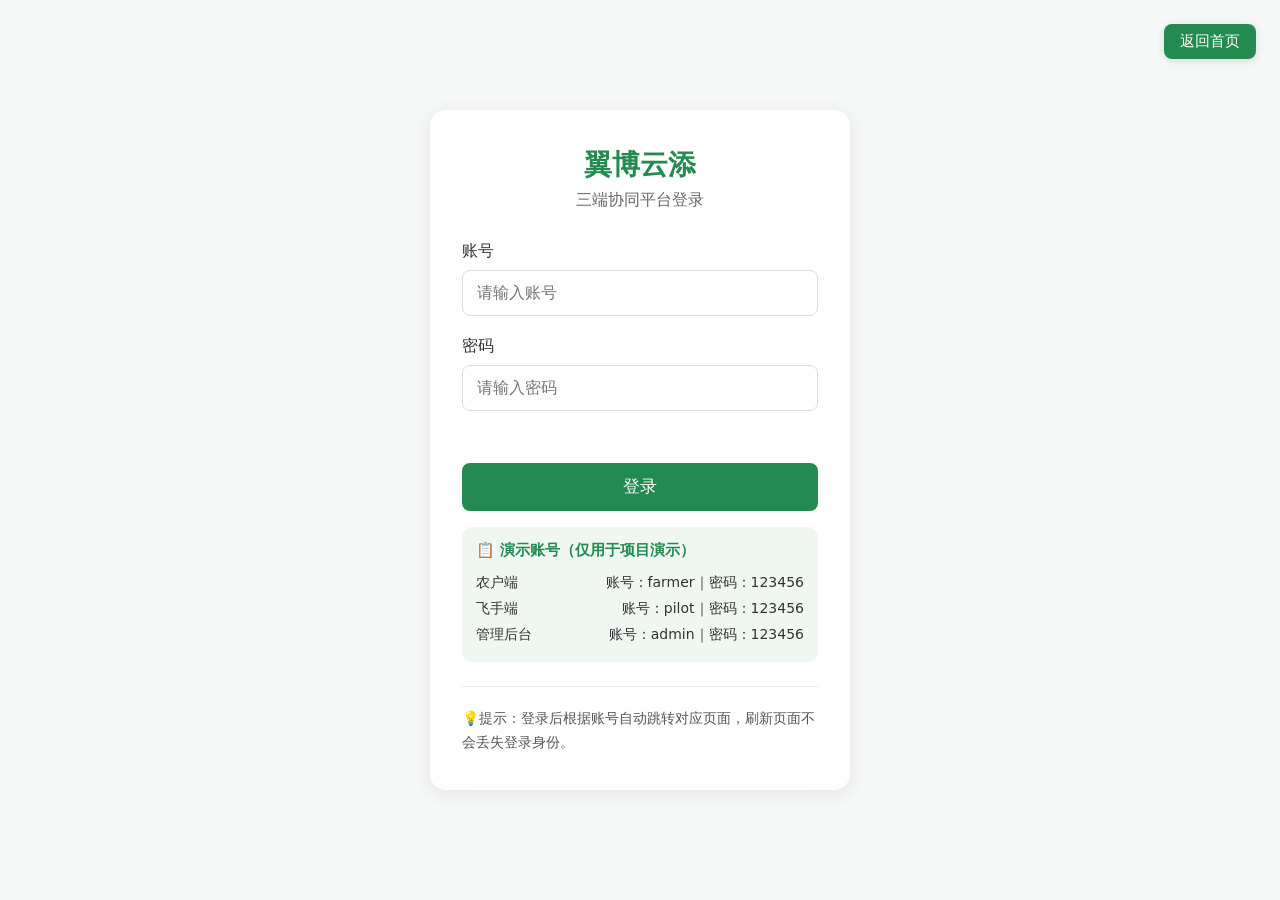
<file: farmer.html>
<!DOCTYPE html>
<html lang="zh-CN">
<head>
    <meta charset="UTF-8">
    <title>翼博云添 - 农户端</title>
    <style>
        * {margin:0;padding:0;box-sizing:border-box;}
        body {font-family:system-ui, sans-serif; background:#f6f8f7;}
        header{
            background:#fff;
            padding:16px 40px;
            box-shadow:0 2px 8px rgba(0,0,0,0.05);
            display:flex;
            justify-content:space-between;
            align-items:center;
        }
        .logo{font-size:24px; color:#238b50; font-weight:bold;}
        nav a{
            margin:0 12px;
            color:#333;
            text-decoration:none;
        }
        .login-btn{
            padding:8px 16px;
            background:#238b50;
            color:#fff;
            border-radius:6px;
            text-decoration:none;
        }
        .container{
            max-width:1200px;
            margin:30px auto;
            padding:0 20px;
        }
        .card{
            background:#fff;
            padding:24px;
            border-radius:12px;
            box-shadow:0 2px 12px rgba(0,0,0,0.06);
            margin-bottom:20px;
        }
        .submit-btn{
            width:100%;
            padding:12px;
            background:#238b50;
            color:white;
            border:none;
            border-radius:8px;
            font-size:16px;
            cursor:pointer;
        }
        /* ========= AI悬浮球样式【和飞手端统一风格】 ========= */
        .ai-float-wrap{
            position:fixed;
            z-index:999;
            bottom:30px;
            right:30px;
        }
        .ai-ball{
            width:70px;
            height:70px;
            background:#238b50;
            border-radius:50%;
            display:flex;
            align-items:center;
            justify-content:center;
            color:white;
            font-size:30px;
            cursor:pointer;
            box-shadow:0 4px 12px rgba(0,0,0,0.15);
            user-select:none;
        }
        .ai-panel{
            width:380px;
            height:520px;
            background:#fff;
            border-radius:14px;
            box-shadow:0 4px 20px rgba(0,0,0,0.15);
            position:absolute;
            bottom:80px;
            right:0px;
            display:none;
            flex-direction:column;
            overflow:hidden;
            resize: both;
            min-width:300px;
            min-height:350px;
        }
        .ai-panel.show{
            display:flex;
        }
        .panel-header{
            padding:12px 16px;
            background:#238b50;
            color:#fff;
            display:flex;
            justify-content:space-between;
            font-size:18px;
        }
        .panel-menu{
            display:flex;
            gap:10px;
            padding:12px 16px;
        }
        .menu-item{
            flex:1;
            padding:8px;
            background:#f8f8f8;
            border:1px solid #eee;
            border-radius:8px;
            cursor:pointer;
            font-size:15px;
            text-align:center;
        }
        .chat-box{
            flex:1;
            display:flex;
            flex-direction:column;
            overflow:hidden;
        }
        .chat-history{
            flex:1;
            padding:10px 16px;
            overflow-y:auto;
        }
        .chat-input-wrap{
            display:flex;
            padding:12px 16px;
            gap:8px;
            border-top:1px solid #eee;
        }
        #aiInput{
            flex:1;
            padding:10px;
            border:1px solid #ddd;
            border-radius:8px;
            font-size:15px;
        }
        #sendChatBtn{
            padding:0 18px;
            background:#238b50;
            color:white;
            border:none;
            border-radius:8px;
            cursor:pointer;
            font-size:15px;
        }
        .ai-resize-handle{
            position:absolute;
            top:0;
            left:0;
            width:100%;
            height:6px;
            cursor:n-resize;
        }
        /* 对话气泡样式区分 */
        .msg-user{
            background-color:#eef7ff;
            padding: 9px 12px;
            border-radius: 10px;
            margin:5px 0;
            max-width:90%;
            margin-left:auto;
            word-break:break-all;
        }
        .msg-ai{
            background-color:#e8f4ea;
            padding: 9px 12px;
            border-radius: 10px;
            margin:5px 0;
            max-width:90%;
            margin-right:auto;
            word-break:break-all;
        }
    </style>
</head>
<body>
    <!-- 权限校验脚本，必须放在最上方 -->
    <script>
        (function(){
            const role = localStorage.getItem("userRole");
            if(!role || role !== "farmer"){
                window.location.href="login.html";
            }
        })()
    </script>

    <header>
        <div class="logo">翼博云添</div>
        <nav>
            <span style="margin:0 10px;">当前身份：农户用户端</span>
            <a class="login-btn" href="javascript:logout()">退出登录</a>
        </nav>
    </header>

    <div class="container">
        <div style="display:grid; grid-template-columns:1fr 1fr; gap:24px;">
            <div class="card">
                <h2>发布配送订单</h2>
                <p style="margin:8px 0;">农户张三 138****8888 &nbsp;&nbsp;25℃</p>
                <p style="background:#fff8e1; padding:8px; border-radius:6px; margin:12px 0;">配送时间调整为 8:00-18:00，请合理安排下单时间。</p>
                <div style="margin:14px 0;">
                    <label>物品类型</label>
                    <select id="goodsType" style="width:100%;margin-top:6px;padding:8px;border:1px solid #ddd;border-radius:6px;">
                        <option>木材</option>
                        <option>肥料</option>
                        <option>粮食</option>
                        <option>瓜果</option>
                    </select>
                </div>
                <div style="margin:14px 0;">
                    <label>出发地</label>
                    <input id="sendAddr" type="text" value="周家村" style="width:100%;margin-top:6px;padding:8px;border:1px solid #ddd;border-radius:6px;">
                </div>
                <div style="margin:14px 0;">
                    <label>目的地</label>
                    <input id="recvAddr" type="text" value="李家村" style="width:100%;margin-top:6px;padding:8px;border:1px solid #ddd;border-radius:6px;">
                </div>
                <div style="margin:14px 0;">
                    <label>距离(km)</label>
                    <input id="dist" type="text" value="25" style="width:100%;margin-top:6px;padding:8px;border:1px solid #ddd;border-radius:6px;">
                </div>
                <div style="margin:14px 0;">
                    <label>重量(kg)</label>
                    <input id="weight" type="text" value="5" style="width:100%;margin-top:6px;padding:8px;border:1px solid #ddd;border-radius:6px;">
                </div>
                <button class="submit-btn" id="submitOrderBtn">🚀 提交配送订单</button>
            </div>
            <div class="card">
                <h2>我的订单</h2>
                <div id="userMyOrderList">
                    <p style="margin-top:16px;color:#666;">暂无订单</p>
                </div>
            </div>
        </div>
    </div>

<!-- AI悬浮圆球HTML -->
<div class="ai-float-wrap">
  <div class="ai-ball" id="aiBall">🤖</div>
  <div class="ai-panel" id="aiPanel">
    <div class="panel-header">
      <div class="panel-title">翼博云添AI助手</div>
      <div class="panel-hint">点击圆球关闭</div>
    </div>
    <div class="panel-menu">
      <div class="menu-item" id="chatItem">💬 对话咨询</div>
      <div class="menu-item" id="transItem">🌐 选中文本翻译英文</div>
      <div class="ai-resize-handle"></div>
    </div>
    <div class="chat-box">
      <div class="chat-history" id="chatHistory"></div>
      <div class="chat-input-wrap">
        <textarea id="aiInput" placeholder="输入消息，回车发送"></textarea>
        <button id="sendChatBtn">发送</button>
      </div>
    </div>
  </div>
</div>

<script>
// 全局退出函数
function logout(){
    localStorage.removeItem("userRole");
    window.location.href="login.html";
}

document.addEventListener('DOMContentLoaded', function(){
    // ========= 订单提交逻辑 =========
    const submitBtn = document.getElementById("submitOrderBtn");
    submitBtn.addEventListener("click", function(){
        const itemType = document.getElementById("goodsType").value;
        const startPlace = document.getElementById("sendAddr").value;
        const endPlace = document.getElementById("recvAddr").value;
        const distance = Number(document.getElementById("dist").value);
        const weight = Number(document.getElementById("weight").value);
        const price = Math.round(distance * 4 + weight * 2);

        const order = {
            item:itemType,
            start:startPlace,
            end:endPlace,
            distance:distance,
            weight:weight,
            price:price,
            status:"待接单"
        }
        //读取已有订单
        let orderList = JSON.parse(localStorage.getItem("farmerOrders") || "[]");
        orderList.push(order);
        localStorage.setItem("farmerOrders", JSON.stringify(orderList));
        renderOrderList();
    })

    //渲染订单列表
    function renderOrderList(){
        const orderWrap = document.getElementById("userMyOrderList");
        let orderList = JSON.parse(localStorage.getItem("farmerOrders") || "[]");
        if(orderList.length === 0){
            orderWrap.innerHTML = `<p style="margin-top:16px;color:#666;">暂无订单</p>`;
            return;
        }
        let htmlStr = ``;
        orderList.forEach(item=>{
            htmlStr += `
            <div style="border:1px solid #eee; border-radius:8px;padding:12px;margin-top:12px;">
                <p>物品：${item.item}</p>
                <p>${item.start} → ${item.end}</p>
                <p>重量:${item.weight}kg | 距离:${item.distance}km</p>
                <p>费用：¥${item.price}</p>
                <p>状态：${item.status}</p>
            </div>
            `
        })
        orderWrap.innerHTML = htmlStr;
    }
    //页面加载渲染已有订单
    renderOrderList();

    // ========= AI圆球助手代码【对接CF Worker api.wuyuwsl.asia】 =========
    (function(){
        const aiBall = document.getElementById("aiBall");
        const aiPanel = document.getElementById("aiPanel");
        const aiInput = document.getElementById("aiInput");
        const chatHistory = document.getElementById("chatHistory");
        const sendBtn = document.getElementById("sendChatBtn");
        const transItem = document.getElementById("transItem");
        const chatItem = document.getElementById("chatItem");
        const resizeHandle = document.querySelector(".ai-resize-handle");

        // 圆球拖拽
        const wrap = document.querySelector(".ai-float-wrap");
        let isDrag = false;
        let startX,startY,originX,originY;

        aiBall.addEventListener("mousedown",(e)=>{
            const clickTime = Date.now();
            const tempMouseUp = ()=>{
                const cost = Date.now() - clickTime;
                if(cost < 180 && !isDrag){
                    aiPanel.classList.toggle("show");
                }
                document.removeEventListener("mouseup",tempMouseUp);
            }
            document.addEventListener("mouseup", tempMouseUp);

            isDrag = true;
            startX = e.clientX;
            startY = e.clientY;
            const rect = wrap.getBoundingClientRect();
            originX = rect.left;
            originY = rect.top;
            wrap.style.bottom = "auto";
            wrap.style.right = "auto";
            wrap.style.left = originX + "px";
            wrap.style.top = originY + "px";
            e.preventDefault();
        })

        document.addEventListener("mousemove", e=>{
            if(!isDrag) return;
            let newX = e.clientX - startX + originX;
            let newY = e.clientY - startY + originY;
            const w = wrap.offsetWidth;
            const h = wrap.offsetHeight;
            const winW = window.innerWidth;
            const winH = window.innerHeight;
            newX = Math.max(0, Math.min(newX, winW - w));
            newY = Math.max(0, Math.min(newY, winH - h));
            wrap.style.left = newX + "px";
            wrap.style.top = newY + "px";
        })
        document.addEventListener("mouseup", ()=> isDrag = false);

        // ===== 面板上下缩放 =====
        let isResize = false;
        let resizeStartH, resizeStartY;
        if(resizeHandle){
            resizeHandle.addEventListener("mousedown",(e)=>{
                e.stopPropagation();
                isResize = true;
                resizeStartH = aiPanel.offsetHeight;
                resizeStartY = e.clientY;
            })
        }
        document.addEventListener("mousemove",(e)=>{
            if(!isResize) return;
            const dh = e.clientY - resizeStartY;
            let newH = Math.max(300, resizeStartH + dh);
            aiPanel.style.height = newH + "px";
        })
        document.addEventListener("mouseup",()=>{isResize=false})

        // 点击空白关闭面板
        document.addEventListener("click",e=>{
            if(!wrap.contains(e.target)){
                aiPanel.classList.remove("show");
            }
        })

        // 选中文本
        let selectedText = "";
        document.addEventListener("mouseup", ()=>{
            const sel = window.getSelection().toString().trim();
            if(sel) selectedText = sel;
        })

        // 消息渲染，区分用户/AI样式
        function appendMsg(text, type="user"){
            const div = document.createElement("div");
            div.className = type === "ai" ? "msg-ai" : "msg-user";
            div.textContent = text;
            chatHistory.appendChild(div);
            chatHistory.scrollTop = chatHistory.scrollHeight;
        }

        // ========= CF Worker 请求函数 =========
        const API_URL = "https://api.wuyuwsl.asia";
        async function sendToAI(messageText){
            try{
                const resp = await fetch(API_URL,{
                    method:"POST",
                    headers:{"Content-Type":"application/json"},
                    body:JSON.stringify({message: messageText})
                })
                if(!resp.ok) throw new Error(`HTTP ${resp.status}`);
                const json = await resp.json();
                return {ok:true, result: json.choices[0].message.content};
            }catch(err){
                console.error("API错误",err);
                return {ok:false, msg:err.message};
            }
        }

        //翻译按钮
        transItem.addEventListener("click",async ()=>{
            if(!selectedText){
                appendMsg("系统提示：请先在页面选中一段文字","ai");
                return;
            }
            appendMsg(`正在翻译：${selectedText}`,"user");
            const prompt = `把下面这段文字翻译成英文，只返回翻译结果：${selectedText}`;
            const res = await sendToAI(prompt);
            if(!res.ok){
                appendMsg(`翻译失败：${res.msg}`,"ai");
            }else{
                appendMsg(`【原文】${selectedText}\n【英文】${res.result}`,"ai");
            }
        })

        chatItem.addEventListener("click",()=>{
            appendMsg("AI助手：你好，欢迎使用翼博云添AI助手，你可以询问本网页项目相关内容，也可以提问日常其他问题。","ai");
        })

        function getPageVisibleText() {
            let text = document.body.innerText;
            return text.slice(0,6000);
        }

        async function sendMessage(){
            const msg = aiInput.value.trim();
            if(!msg) return;
            appendMsg("我："+msg,"user");
            aiInput.value = "";
            appendMsg("AI：思考中...","ai");

            const pageContent = getPageVisibleText();
            const fullPrompt = `你是翼博云添网页内置AI助手（农户端）。
规则：
1. 如果用户的问题和网页订单、农户下单业务有关，优先参考【网页全部内容】里面的信息进行回答；
2. 如果网页里没有相关内容，你可以正常回答通用、日常、生活等其他类型问题，不要拒绝回答；
3. 回答简洁自然。

【网页全部内容】
${pageContent}
用户问题：${msg}`;

            const res = await sendToAI(fullPrompt);
            chatHistory.lastChild.remove();
            if(!res.ok){
                appendMsg(`⚠️接口请求失败：${res.msg}`,"ai");
            }else{
                appendMsg("AI："+res.result,"ai");
            }
        }
        sendBtn.addEventListener("click", sendMessage);
        aiInput.addEventListener("keydown", e=>{
            if(e.key === "Enter" && !e.shiftKey){
                e.preventDefault();
                sendMessage();
            }
        })
    })();
})
</script>
</body>
</html>
</file>
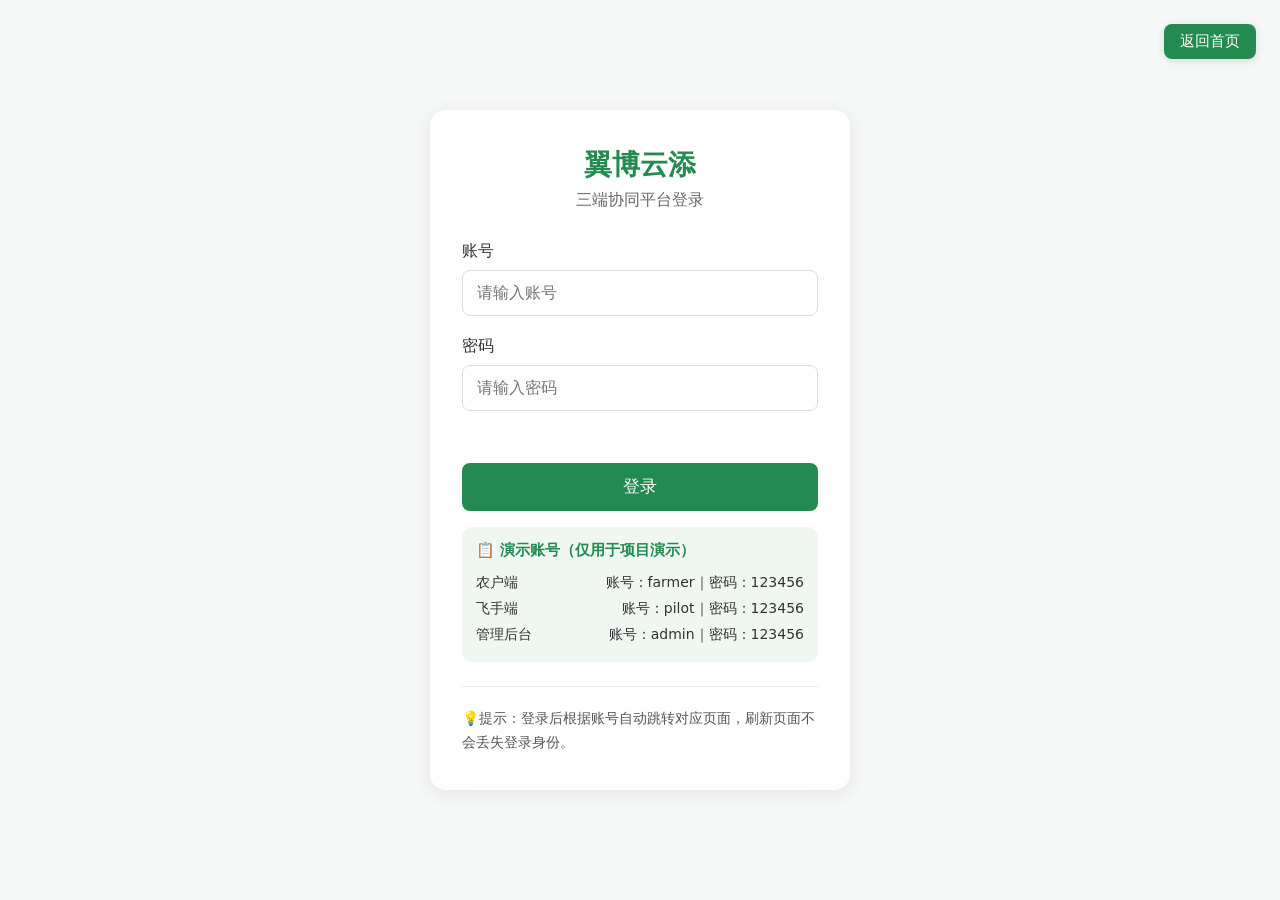
<file: login.html>
<!DOCTYPE html>
<html lang="zh-CN">
<head>
    <meta charset="UTF-8">
    <title>翼博云添 - 登录</title>
    <style>
        * {
            margin: 0;
            padding: 0;
            box-sizing: border-box;
            font-family: system-ui, sans-serif;
        }
        body {
            background-color: #f6f8f7;
            display: flex;
            justify-content: center;
            align-items: center;
            min-height: 100vh;
        }
        .login-card {
            background: #fff;
            width: 420px;
            padding: 36px 32px;
            border-radius: 16px;
            box-shadow: 0 4px 20px rgba(0,0,0,0.08);
        }
        .login-title {
            text-align: center;
            margin-bottom: 30px;
        }
        .login-title h1 {
            color: #238b50;
            font-size: 28px;
        }
        .login-title p {
            color: #666;
            margin-top: 6px;
        }
        .form-item {
            margin-bottom: 20px;
        }
        .form-item label {
            display: block;
            color: #333;
            margin-bottom: 8px;
            font-weight: 500;
        }
        .form-item input {
            width: 100%;
            height: 46px;
            padding: 0 14px;
            border: 1px solid #dcdcdc;
            border-radius: 8px;
            font-size: 16px;
        }
        .form-item input:focus {
            outline: none;
            border-color: #238b50;
        }
        .tip-error {
            color: #e03e3e;
            font-size:14px;
            height:20px;
            text-align:center;
            margin-bottom:12px;
        }
        #loginBtn {
            width: 100%;
            height: 48px;
            background-color: #238b50;
            color: white;
            border: none;
            border-radius:8px;
            font-size:17px;
            cursor: pointer;
        }
        #loginBtn:hover {
            background-color:#1d7542;
        }
        .account-desc{
            margin-top:24px;
            font-size:14px;
            color:#555;
            border-top:1px solid #eee;
            padding-top:20px;
        }
        .account-desc p{
            line-height:1.7;
        }
        /* 账号信息卡片样式 */
        .account-info{
            margin-top:16px;
            background-color:#f0f7f3;
            padding:14px;
            border-radius:10px;
        }
        .account-info h4{
            color:#238b50;
            margin-bottom:10px;
            font-size:15px;
        }
        .acc-row{
            display:flex;
            justify-content:space-between;
            padding:4px 0;
            font-size:14px;
            color:#333;
        }
        .back-home-top {
            position: fixed;
            top: 24px;
            right: 24px;
            padding: 8px 16px;
            background-color: #238b50;
            color: #ffffff;
            border-radius: 8px;
            text-decoration: none;
            font-size: 15px;
            box-shadow: 0 2px 8px rgba(0,0,0,0.12);
            z-index: 999;
        }
        .back-home-top:hover {
            background-color: #1e7844;
        }
    </style>
</head>
<body>
<a href="index.html" class="back-home-top">返回首页</a>
    <div class="login-card">
        <div class="login-title">
            <h1>翼博云添</h1>
            <p>三端协同平台登录</p>
        </div>
        <div class="form-item">
            <label>账号</label>
            <input id="username" placeholder="请输入账号">
        </div>
        <div class="form-item">
            <label>密码</label>
            <input id="password" type="password" placeholder="请输入密码">
        </div>
        <div class="tip-error" id="errorTip"></div>
        <button id="loginBtn">登录</button>

        <div class="account-info">
            <h4>📋 演示账号（仅用于项目演示）</h4>
            <div class="acc-row"><span>农户端</span><span>账号：farmer｜密码：123456</span></div>
            <div class="acc-row"><span>飞手端</span><span>账号：pilot｜密码：123456</span></div>
            <div class="acc-row"><span>管理后台</span><span>账号：admin｜密码：123456</span></div>
        </div>

        <div class="account-desc">
            <p>💡提示：登录后根据账号自动跳转对应页面，刷新页面不会丢失登录身份。</p>
        </div>
    </div>
    <script>
        const userMap = {
            farmer: {pwd:"123456", page:"farmer.html"},
            pilot: {pwd:"123456", page:"pilot.html"},
            admin: {pwd:"123456", page:"admin.html"}
        }
        const usernameInput = document.getElementById('username');
        const passwordInput = document.getElementById('password');
        const loginBtn = document.getElementById('loginBtn');
        const errorTip = document.getElementById('errorTip');

        function login(){
            const name = usernameInput.value.trim();
            const pwd = passwordInput.value.trim();
            errorTip.textContent = "";
            if(!userMap[name]){
                errorTip.textContent="账号不存在";
                return;
            }
            if(userMap[name].pwd !== pwd){
                errorTip.textContent="账号或密码错误";
                return;
            }
            //保存登录角色
            localStorage.setItem("userRole", name);
            window.location.href = userMap[name].page;
        }
        loginBtn.addEventListener("click", login);
        passwordInput.addEventListener("keydown",(e)=>{
            if(e.key === 'Enter') login();
        })
    </script>
</body>
</html>
</file>
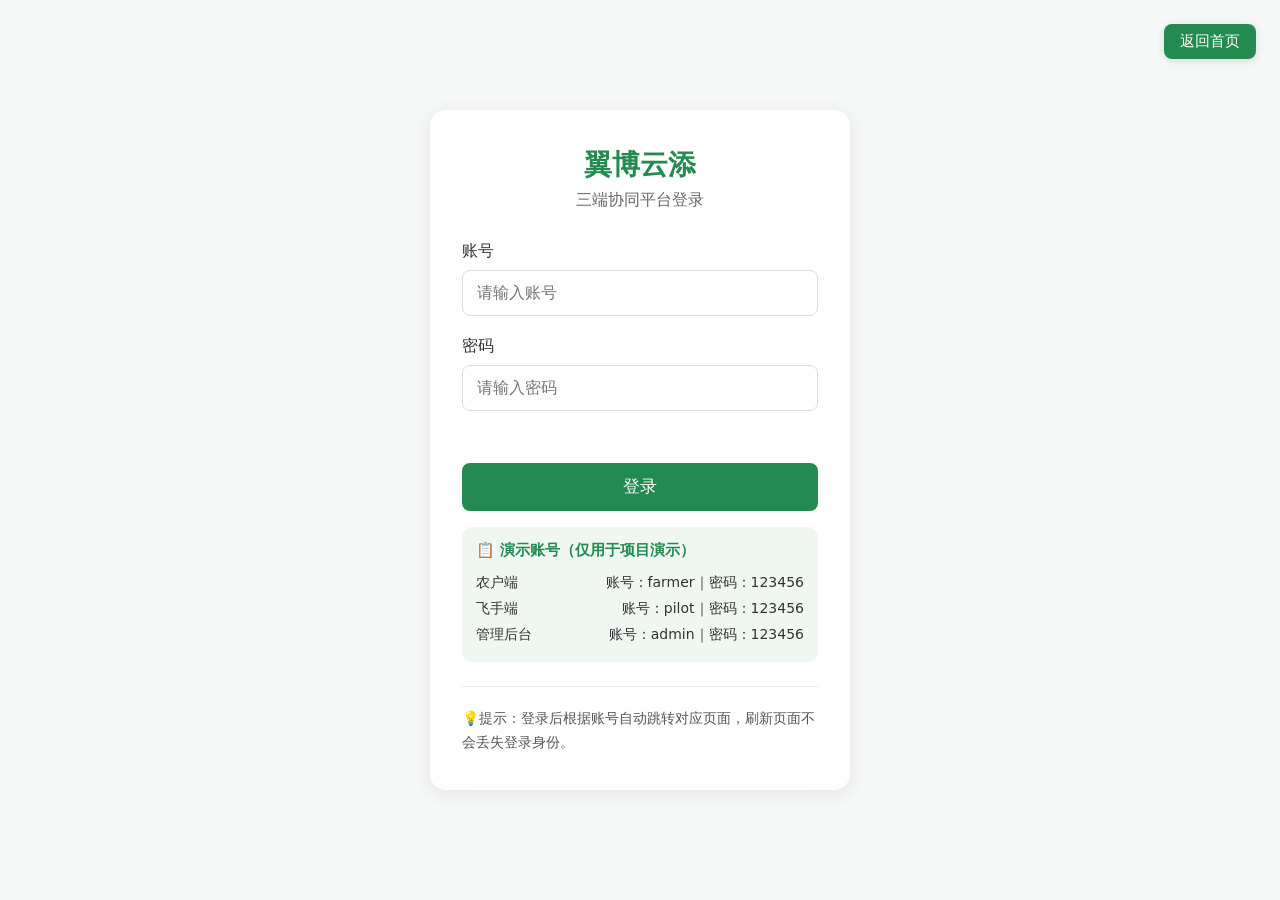
<file: pilot.html>
<!DOCTYPE html>
<html lang="zh-CN">
<head>
    <meta charset="UTF-8">
    <title>翼博云添 - 飞手端</title>
    <style>
        * {
            margin: 0;
            padding: 0;
            box-sizing: border-box;
            font-family: system-ui, sans-serif;
        }
        body {
            background-color: #f6f8f7;
            min-height: 100vh;
        }
        .header-nav {
            background-color: #238b50;
            color: #fff;
            padding: 16px 32px;
            display: flex;
            justify-content: space-between;
            align-items: center;
            box-shadow: 0 2px 8px rgba(0,0,0,0.1);
        }
        .header-nav h1 {
            font-size:22px;
        }
        .logout-btn{
            color:#fff;
            text-decoration:none;
            background:rgba(255,255,255,0.2);
            padding:8px 14px;
            border-radius:6px;
        }
        .logout-btn:hover{
            background:rgba(255,255,255,0.35);
        }
        .container{
            width:90%;
            max-width:900px;
            margin:30px auto;
        }
        .card{
            background:#fff;
            border-radius:14px;
            padding:24px;
            box-shadow:0 4px 16px rgba(0,0,0,0.06);
            margin-bottom:24px;
        }
        .card h2{
            color:#238b50;
            margin-bottom:18px;
            font-size:20px;
            border-bottom:1px solid #eee;
            padding-bottom:10px;
        }
        .order-item{
            border:1px solid #eee;
            border-radius:10px;
            padding:16px;
            margin-bottom:14px;
        }
        .order-item p{
            margin:6px 0;
            color:#333;
        }
        .order-status{
            font-weight:bold;
        }
        .btn{
            padding:8px 14px;
            border:none;
            border-radius:6px;
            cursor:pointer;
            font-size:14px;
            margin-top:8px;
        }
        .btn-accept{
            background:#238b50;
            color:white;
        }
        .btn-finish{
            background:#348ede;
            color:white;
        }
        .btn-reject{
            background:#f53f3f;
            color:white;
        }
        .btn:disabled{
            background:#cccccc;
            cursor:not-allowed;
        }
        /* 飞手数据统计卡片样式 */
        .stat-row{
            display:grid;
            grid-template-columns: 1fr 1fr;
            gap:16px;
        }
        .stat-item{
            background:#f6fbf8;
            padding:16px;
            border-radius:10px;
            text-align:center;
        }
        .stat-num{
            font-size:26px;
            font-weight:bold;
            color:#238b50;
            margin:8px 0;
        }
        .stat-label{
            color:#555;
        }
        /*派单弹窗样式*/
        .modal{
            position:fixed;
            left:0;top:0;
            width:100%;height:100%;
            background:rgba(0,0,0,0.5);
            display:none;
            justify-content:center;
            align-items:center;
            z-index:999;
        }
        .modal-box{
            background:#fff;
            padding:24px;
            border-radius:12px;
            width:420px;
        }
        .modal-box h3{
            color:#238b50;
            margin-bottom:16px;
        }
        .modal-btn-group{
            margin-top:20px;
            display:flex;
            gap:12px;
        }
        .modal.show{
            display:flex;
        }
        /* ========= AI悬浮助手【和农户端完全统一样式，区分消息气泡+可缩放面板】 ========= */
        .ai-float-wrap{
            position:fixed;
            z-index:998;
            bottom:30px;
            right:30px;
        }
        #aiBall{
            width:70px;height:70px;
            border-radius:50%;
            background:#238b50;
            color:#fff;
            text-align:center;
            line-height:70px;
            font-size:30px;
            box-shadow:0 4px 12px rgba(0,0,0,0.15);
            cursor:move;
            user-select:none;
        }
        #aiPanel{
            width:380px;
            height:520px;
            background:#fff;
            border-radius:14px;
            box-shadow:0 4px 20px rgba(0,0,0,0.15);
            overflow:hidden;
            display:none;
            flex-direction:column;
            position:absolute;
            bottom:80px;
            right:0;
            resize: both;
            min-width:300px;
            min-height:350px;
        }
        #aiPanel.show{
            display:flex;
        }
        .ai-header{
            background:#238b50;
            color:white;
            padding:12px 16px;
            display:flex;
            justify-content:space-between;
            font-size:18px;
        }
        .ai-tab-bar{
            display:flex;
            gap:10px;
            padding:12px 16px;
        }
        .ai-tab-bar button{
            flex:1;
            padding:8px;
            border:1px solid #eee;
            background:#f8f8f8;
            border-radius:8px;
            font-size:15px;
            cursor:pointer;
        }
        .ai-chat-history{
            flex:1;
            padding:10px 16px;
            overflow-y:auto;
        }
        .ai-input-area{
            display:flex;
            gap:8px;
            padding:12px 16px;
            border-top:1px solid #eee;
        }
        #aiInput{
            flex:1;
            padding:10px;
            border:1px solid #ddd;
            border-radius:8px;
            font-size:15px;
        }
        #sendChatBtn{
            background:#238b50;
            color:white;
            border:none;
            border-radius:8px;
            padding:0 18px;
            cursor:pointer;
            font-size:15px;
        }
        /*对话气泡样式 和农户端保持一致 */
        .msg-user{
            background-color:#eef7ff;
            padding: 9px 12px;
            border-radius: 10px;
            margin:5px 0;
            max-width:90%;
            margin-left:auto;
            word-break:break-all;
        }
        .msg-ai{
            background-color:#e8f4ea;
            padding: 9px 12px;
            border-radius: 10px;
            margin:5px 0;
            max-width:90%;
            margin-right:auto;
            word-break:break-all;
        }
        .ai-resize-handle{
            position:absolute;
            top:0;
            left:0;
            width:100%;
            height:6px;
            cursor:n-resize;
        }
    </style>
</head>
<body>
    <!-- 权限校验脚本，放在页面最上方 -->
    <script>
        (function(){
            const role = localStorage.getItem("userRole");
            if(!role || role !== "pilot"){
                window.location.href="login.html";
            }
        })()
    </script>

    <!-- AI悬浮助手【和farmer样式完全统一】 -->
    <div class="ai-float-wrap">
        <div id="aiBall">🤖</div>
        <div id="aiPanel">
            <div class="ai-header">
                <span>翼博云添AI助手</span>
                <span class="ai-close-tip">点击圆球关闭</span>
            </div>
            <div class="ai-tab-bar">
                <button id="chatItem">💬 对话咨询</button>
                <button id="transItem">🌐 选中文本翻译英文</button>
                <div class="ai-resize-handle"></div>
            </div>
            <div class="ai-chat-history" id="chatHistory"></div>
            <div class="ai-input-area">
                <textarea id="aiInput" placeholder="输入消息，回车发送"></textarea>
                <button id="sendChatBtn">发送</button>
            </div>
        </div>
    </div>

    <!-- 弹窗：管理员派单通知 -->
    <div class="modal" id="assignModal">
        <div class="modal-box">
            <h3>📢 管理员派单通知</h3>
            <div id="modalOrderInfo"></div>
            <div class="modal-btn-group">
                <button class="btn btn-accept" id="btnAgree">接受派单</button>
                <button class="btn btn-reject" id="btnRefuse">拒绝派单</button>
            </div>
        </div>
    </div>

    <!-- 导航栏 -->
    <div class="header-nav">
        <h1>翼博云添｜飞手工作台</h1>
        <a href="javascript:logout()" class="logout-btn">退出登录</a>
    </div>

    <div class="container">
        <!-- ========= 新增：飞手数据统计面板 ========= -->
        <div class="card">
            <h2>📊 飞手数据统计</h2>
            <div class="stat-row">
                <div class="stat-item">
                    <div class="stat-label">今日完成订单</div>
                    <div class="stat-num" id="todayCount">0</div>
                </div>
                <div class="stat-item">
                    <div class="stat-label">今日收入</div>
                    <div class="stat-num" id="todayIncome">¥0</div>
                </div>
                <div class="stat-item">
                    <div class="stat-label">累计完成订单</div>
                    <div class="stat-num" id="totalCount">0</div>
                </div>
                <div class="stat-item">
                    <div class="stat-label">累计总收入</div>
                    <div class="stat-num" id="totalIncome">¥0</div>
                </div>
            </div>
        </div>

        <!-- 待接单大厅 -->
        <div class="card">
            <h2>📦 订单大厅（待接单）</h2>
            <div id="orderHallList"></div>
        </div>
        <!-- 我的已接订单 -->
        <div class="card">
            <h2>🚁 我的接单</h2>
            <div id="myOrderList"></div>
        </div>
    </div>

<script>
// ===================== 全局退出函数 =====================
function logout(){
    localStorage.removeItem("userRole");
    window.location.href="login.html";
}

document.addEventListener('DOMContentLoaded', function(){
    const hallWrap = document.getElementById("orderHallList");
    const myWrap = document.getElementById("myOrderList");
    const modal = document.getElementById("assignModal");
    const modalInfo = document.getElementById("modalOrderInfo");
    let pendingAssignIndex = null; //保存待确认派单的订单下标

    // 渲染全部订单 + 统计数据更新
    function renderAllOrder(){
        let allOrders = JSON.parse(localStorage.getItem("farmerOrders") || "[]");
        let hallHtml = "";
        let myHtml = "";

        let todayCount = 0;
        let todayIncome = 0;
        let totalCount = 0;
        let totalIncome = 0;
        const todayStr = new Date().toLocaleDateString();

        if(allOrders.length === 0){
            hallHtml = `<p style="color:#666;">暂无订单</p>`;
            myHtml = `<p style="color:#666;">你还没有接单</p>`;
        }else{
            allOrders.forEach((item,index)=>{
                if(item.status === "待接单"){
                    hallHtml += `
                    <div class="order-item">
                        <p>物品类型：${item.item}</p>
                        <p>出发地：${item.start}</p>
                        <p>目的地：${item.end}</p>
                        <p>重量：${item.weight}kg｜距离：${item.distance}km</p>
                        <p>运费：¥${item.price}</p>
                        <p class="order-status">订单状态：${item.status}</p>
                        <button class="btn btn-accept" onclick="acceptOrder(${index})">接单</button>
                    </div>
                    `
                }else if(item.status === "已接单"){
                    myHtml += `
                    <div class="order-item">
                        <p>物品类型：${item.item}</p>
                        <p>出发地：${item.start}</p>
                        <p>目的地：${item.end}</p>
                        <p>重量：${item.weight}kg｜距离：${item.distance}km</p>
                        <p>运费：¥${item.price}</p>
                        <p class="order-status">订单状态：${item.status}</p>
                        <button class="btn btn-finish" onclick="finishOrder(${index})">完成配送(${index})</button>
                    </div>
                    `
                }else if(item.status === "已完成"){
                    totalCount++;
                    totalIncome += Number(item.price);
                    // 判断是否今日完成
                    if(item.finishDate === todayStr){
                        todayCount++;
                        todayIncome += Number(item.price);
                    }
                }
            })
        }
        hallWrap.innerHTML = hallHtml;
        myWrap.innerHTML = myHtml;

        // 更新统计面板
        document.getElementById("todayCount").innerText = todayCount;
        document.getElementById("todayIncome").innerText = "¥" + todayIncome;
        document.getElementById("totalCount").innerText = totalCount;
        document.getElementById("totalIncome").innerText = "¥" + totalIncome;
    }

    // 自动检测管理员派单（轮询，每1.2秒扫描一次订单）
    function checkAdminAssign(){
        let list = JSON.parse(localStorage.getItem("farmerOrders") || "[]");
        for(let i=0;i<list.length;i++){
            const o = list[i];
            if(o.status === "待飞手确认"){
                //弹出派单弹窗
                pendingAssignIndex = i;
                modalInfo.innerHTML = `
                    <p>物品：${o.item}</p>
                    <p>${o.start} → ${o.end}</p>
                    <p>重量${o.weight}kg｜距离${o.distance}km｜运费¥${o.price}</p>
                    <p style="color:#722ed1;">管理员向你派发此订单，请确认</p>
                `;
                modal.classList.add("show");
                break;
            }
        }
    }

    //【接受派单】
    document.getElementById("btnAgree").onclick = function(){
        let list = JSON.parse(localStorage.getItem("farmerOrders") || "[]");
        list[pendingAssignIndex].status = "已接单";
        localStorage.setItem("farmerOrders", JSON.stringify(list));
        modal.classList.remove("show");
        pendingAssignIndex = null;
        renderAllOrder();
    }
    //【拒绝派单】退回待接单
    document.getElementById("btnRefuse").onclick = function(){
        let list = JSON.parse(localStorage.getItem("farmerOrders") || "[]");
        list[pendingAssignIndex].status = "待接单";
        localStorage.setItem("farmerOrders", JSON.stringify(list));
        modal.classList.remove("show");
        pendingAssignIndex = null;
        renderAllOrder();
    }

    //普通接单函数（大厅手动接单）
    window.acceptOrder = function(index){
        let list = JSON.parse(localStorage.getItem("farmerOrders") || "[]");
        list[index].status = "已接单";
        localStorage.setItem("farmerOrders", JSON.stringify(list));
        renderAllOrder();
    }
    //完成配送：新增记录完成时间，用于统计今日订单
    window.finishOrder = function(index){
        let list = JSON.parse(localStorage.getItem("farmerOrders") || "[]");
        list[index].status = "已完成";
        list[index].finishDate = new Date().toLocaleDateString();
        localStorage.setItem("farmerOrders", JSON.stringify(list));
        renderAllOrder();
    }

    renderAllOrder();
    //开启定时检测派单
    setInterval(checkAdminAssign,1200);

    // ===================== AI助手逻辑【和农户端统一CF Worker接口 + 顶部拖拽缩放】 =====================
    (function(){
        const aiBall = document.getElementById("aiBall");
        const aiPanel = document.getElementById("aiPanel");
        const aiInput = document.getElementById("aiInput");
        const chatHistory = document.getElementById("chatHistory");
        const sendBtn = document.getElementById("sendChatBtn");
        const transItem = document.getElementById("transItem");
        const chatItem = document.getElementById("chatItem");
        const resizeHandle = document.querySelector(".ai-resize-handle");

        const wrap = document.querySelector(".ai-float-wrap");
        let isDrag = false;
        let startX,startY,originX,originY;

        aiBall.addEventListener("mousedown",(e)=>{
            const clickTime = Date.now();
            const tempMouseUp = ()=>{
                const cost = Date.now() - clickTime;
                if(cost < 180 && !isDrag){
                    aiPanel.classList.toggle("show");
                }
                document.removeEventListener("mouseup",tempMouseUp);
            }
            document.addEventListener("mouseup", tempMouseUp);

            isDrag = true;
            startX = e.clientX;
            startY = e.clientY;
            const rect = wrap.getBoundingClientRect();
            originX = rect.left;
            originY = rect.top;
            wrap.style.bottom = "auto";
            wrap.style.right = "auto";
            wrap.style.left = originX + "px";
            wrap.style.top = originY + "px";
            e.preventDefault();
        })

        document.addEventListener("mousemove", e=>{
            if(!isDrag) return;
            let newX = e.clientX - startX + originX;
            let newY = e.clientY - startY + originY;
            const w = wrap.offsetWidth;
            const h = wrap.offsetHeight;
            const winW = window.innerWidth;
            const winH = window.innerHeight;
            newX = Math.max(0, Math.min(newX, winW - w));
            newY = Math.max(0, Math.min(newY, winH - h));
            wrap.style.left = newX + "px";
            wrap.style.top = newY + "px";
        })
        document.addEventListener("mouseup", ()=> isDrag = false);

        // ===== 面板上下缩放 =====
        let isResize = false;
        let resizeStartH, resizeStartY;
        if(resizeHandle){
            resizeHandle.addEventListener("mousedown",(e)=>{
                e.stopPropagation();
                isResize = true;
                resizeStartH = aiPanel.offsetHeight;
                resizeStartY = e.clientY;
            })
        }
        document.addEventListener("mousemove",(e)=>{
            if(!isResize) return;
            const dh = e.clientY - resizeStartY;
            let newH = Math.max(300, resizeStartH + dh);
            aiPanel.style.height = newH + "px";
        })
        document.addEventListener("mouseup",()=>{isResize=false})

        document.addEventListener("click",e=>{
            if(!wrap.contains(e.target)){
                aiPanel.classList.remove("show");
            }
        })

        let selectedText = "";
        document.addEventListener("mouseup", ()=>{
            const sel = window.getSelection().toString().trim();
            if(sel) selectedText = sel;
        })

        function appendMsg(text, type="user"){
            const div = document.createElement("div");
            div.className = type === "ai" ? "msg-ai" : "msg-user";
            div.textContent = text;
            chatHistory.appendChild(div);
            chatHistory.scrollTop = chatHistory.scrollHeight;
        }

        // ========= CF Worker 请求函数 和农户端完全一致 =========
        const API_URL = "https://api.wuyuwsl.asia";
        async function sendToAI(messageText){
            try{
                const resp = await fetch(API_URL,{
                    method:"POST",
                    headers:{"Content-Type":"application/json"},
                    body:JSON.stringify({message: messageText})
                })
                if(!resp.ok) throw new Error(`HTTP ${resp.status}`);
                const json = await resp.json();
                return {ok:true, result: json.choices[0].message.content};
            }catch(err){
                console.error("API错误",err);
                return {ok:false, msg:err.message};
            }
        }

        //翻译按钮
        transItem.addEventListener("click",async ()=>{
            if(!selectedText){
                appendMsg("系统提示：请先在页面选中一段文字","ai");
                return;
            }
            appendMsg(`正在翻译：${selectedText}`,"user");
            const prompt = `把下面这段文字翻译成英文，只返回翻译结果：${selectedText}`;
            const res = await sendToAI(prompt);
            if(!res.ok){
                appendMsg(`翻译失败：${res.msg}`,"ai");
            }else{
                appendMsg(`【原文】${selectedText}\n【英文】${res.result}`,"ai");
            }
        })

        chatItem.addEventListener("click",()=>{
            appendMsg("AI助手：你好，飞手工作台AI助手，可咨询订单、配送相关问题，也可以提问日常问题。","ai");
        })

        function getPageVisibleText() {
            let text = document.body.innerText;
            return text.slice(0,6000);
        }

        async function sendMessage(){
            const msg = aiInput.value.trim();
            if(!msg) return;
            appendMsg("我："+msg,"user");
            aiInput.value = "";
            appendMsg("AI：思考中...","ai");

            const pageContent = getPageVisibleText();
            const fullPrompt = `你是翼博云添网页内置AI助手（飞手端）。 规则： 1. 如果用户的问题和网页订单、飞手配送业务有关，优先参考【网页全部内容】里面的信息进行回答； 2. 如果网页里没有相关内容，你可以正常回答通用、日常、生活等其他类型问题，不要拒绝回答； 3. 回答简洁自然。

【网页全部内容】 ${pageContent} 用户问题：${msg}`;

            const res = await sendToAI(fullPrompt);
            chatHistory.lastChild.remove();
            if(!res.ok){
                appendMsg(`⚠️接口请求失败：${res.msg}`,"ai");
            }else{
                appendMsg("AI："+res.result,"ai");
            }
        }
        sendBtn.addEventListener("click", sendMessage);
        aiInput.addEventListener("keydown", e=>{
            if(e.key === "Enter" && !e.shiftKey){
                e.preventDefault();
                sendMessage();
            }
        })

       })();
 })
</script>
</body>
</html>
</file>
